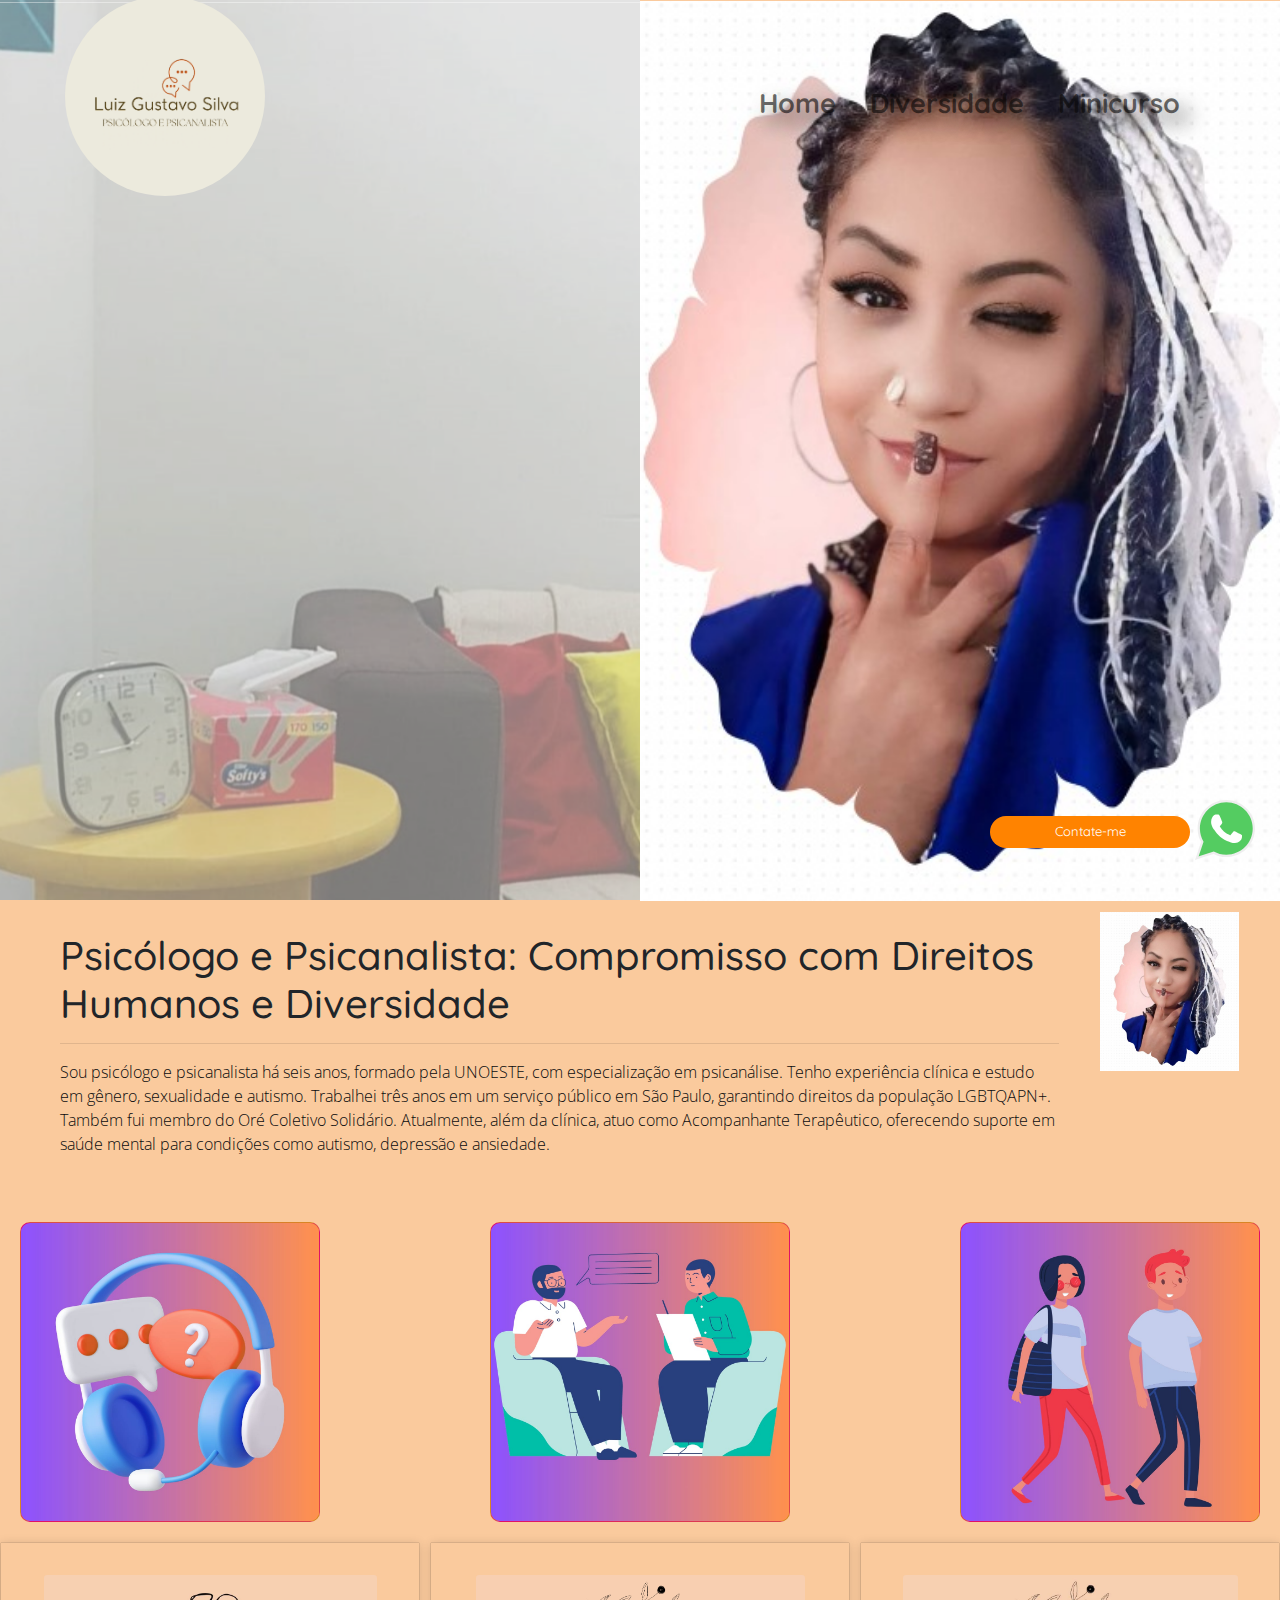
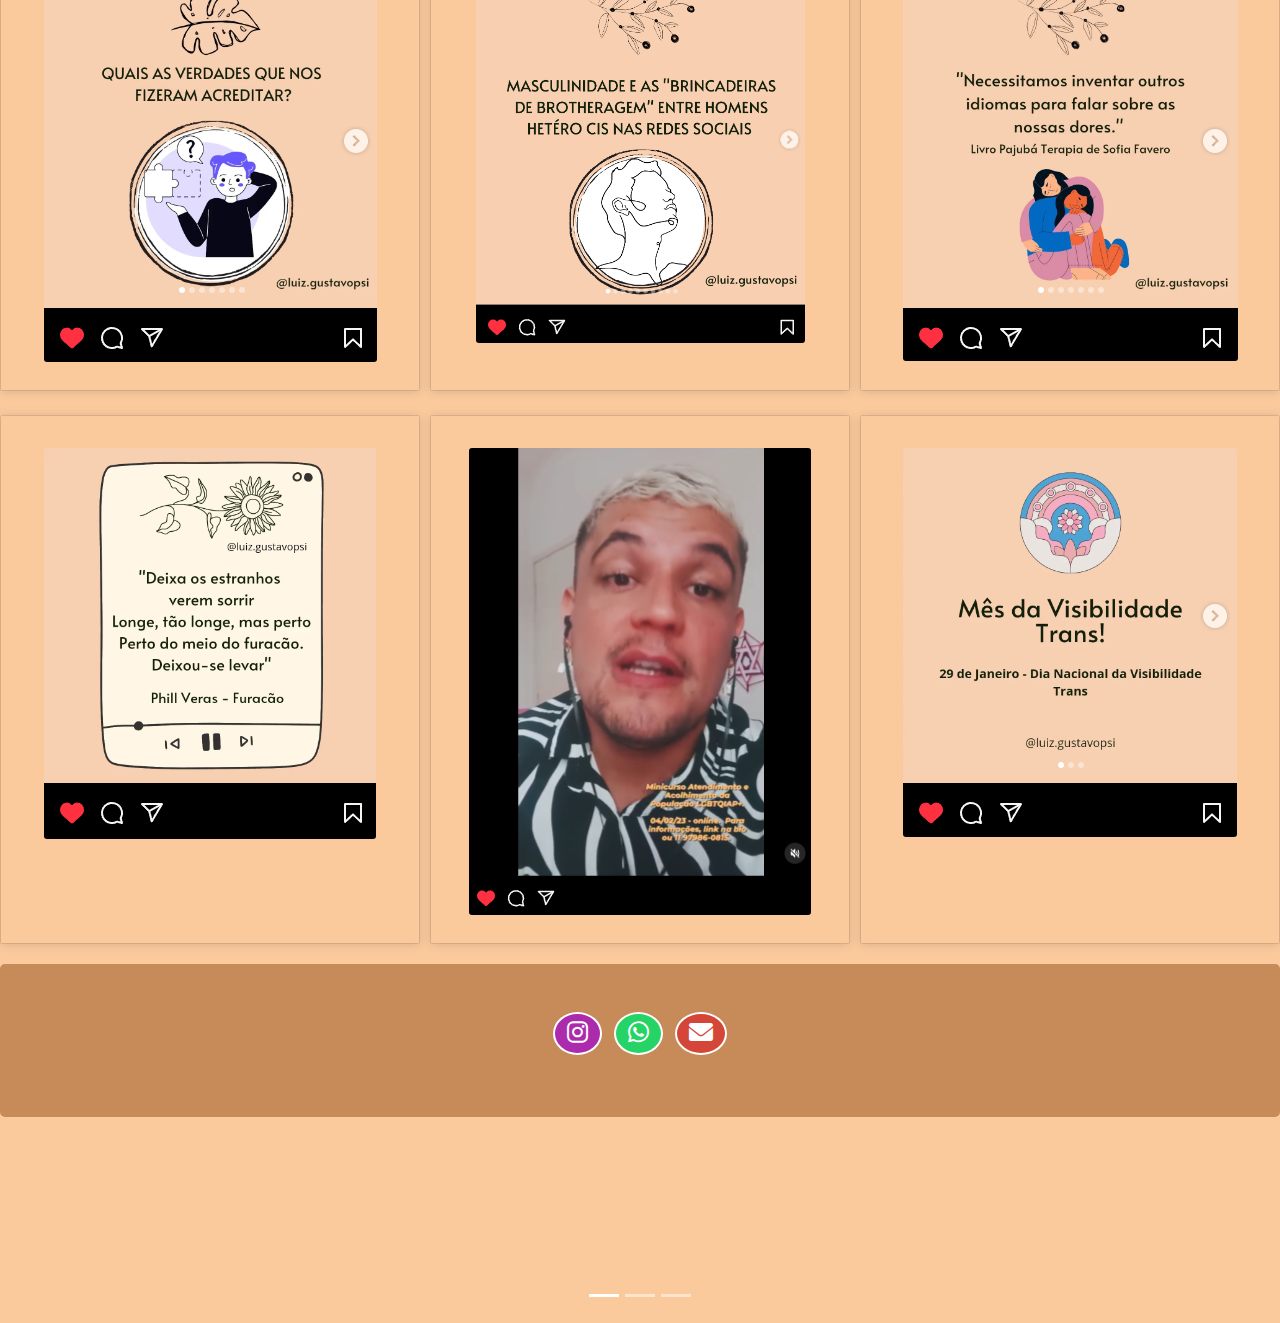
<file: Desktop/minharedejuritica/index.html>
<!DOCTYPE html>
<html lang="en">

<head>
	<meta charset="utf-8">
	<meta name="viewport" content="width=device-width, initial-scale=1, shrink-to-fit=no">
	<meta property="og:title" content="">
	<meta property="og:description"
		content="A psicoterapia te ajuda a se conhecer melhor, a elaborar seus desejos, emoções e a lidar com medos e frustrações!">
	<meta property="og:image" content="https://querenneves.github.io/Teste_2/images/logo.png">
	<meta property="og:url" content="https://querenneves.github.io/Teste_2/">
	<link href="https://fonts.googleapis.com/css?family=Quicksand:400,600,700&display=swap" rel="stylesheet">
	<link href="https://fonts.googleapis.com/css2?family=Open+Sans&display=swap" rel="stylesheet">
	<link href="https://stackpath.bootstrapcdn.com/bootstrap/4.5.2/css/bootstrap.min.css" rel="stylesheet">
	<link rel="stylesheet" href="css/bootstrap.min.css">
	<link rel="stylesheet" href="css/style.css">
	<link rel="stylesheet" href="css/owl.carousel.min.css">
	<link rel="stylesheet" href="css/style_1.css">
	<link rel="stylesheet" href="https://cdnjs.cloudflare.com/ajax/libs/font-awesome/6.0.0-beta3/css/all.min.css">


	<title>Home</title>
	<style>
		.video-container {
			position: relative;
			padding-bottom: 56.25%;
			height: 0;
			overflow: hidden;
			max-width: 100%;
			background: #000;
		}

		.video-container iframe,
		.video-container object,
		.video-container embed {
			position: absolute;
			top: 0;
			left: 0;
			width: 100%;
			height: 100%;
		}

		.footer-container {
			text-align: center;
			width: 100%;
			background-color: #c68b59;
			padding: 10px;
			border-radius: 5px;
			margin-top: 20px;
			color: white;
			position: relative;
		}

		.social-icons {
			margin-top: 10px;
		}

		.social-icons a {
			color: rgb(5, 5, 5);
			margin: 0 10px;
			text-decoration: none;
			display: inline-block;
		}

		.social-icons a i {
			font-size: 1.5rem;
		}

		.footer-text {
			opacity: 0.6;
			font-size: 0.8rem;
			margin-top: 5px;
		}

		.graffiti-text {
			font-family: 'Permanent Marker', cursive;
			color: #000000;
			text-shadow: 2px 2px 4px #0b7ef1;
		}

		.hero-container {
			display: flex;
			flex-wrap: wrap;
		}

		.hero {
			height: 100vh;
			background-size: cover;
			background-position: center;
		}

		.hero-left {
			flex: 1 1 100%;
		}

		.hero-right {
			display: none;
			margin-top: 1px;
		}

		@media (max-width: 767px) {
			.hero-left {
				display: none;
			}

			.hero-right {
				display: block;
				width: 100%;
			}
		}

		@media (min-width: 768px) {

			.hero-left,
			.hero-right {
				flex: 1;
				display: block;
			}
		}

		.site-logo {
			display: flex;
			justify-content: center;
			align-items: center;
		}

		.site-logo img.logo-img {
			max-width: 100%;
			height: auto;
			border-radius: 50%;
		}

		@media (min-width: 768px) {
			.site-logo img.logo-img {
				max-width: 200px;

			}
		}
	</style>
</head>

<body>
	<div class="site-mobile-menu site-navbar-target">
		<div class="site-mobile-menu-header">
			<div class="site-mobile-menu-close mt-3">
				<span class="icon-close2 js-menu-toggle"></span>
			</div>
		</div>
		<div class="site-mobile-menu-body"></div>
	</div>
	<div class="site-navbar-wrap">
		<div class="site-navbar-top">
			<div class="container py-3">
				<div class="row align-items-center">
					<div class="col-6">
						<div class="d-flex mr-auto">
							<a href="#" class="d-flex align-items-center mr-4"></a>
						</div>
					</div>
				</div>
			</div>
		</div>
		<div class="site-navbar site-navbar-target js-sticky-header">
			<div class="container">
				<div class="row align-items-center">
					<div class="col-2">
						<h1 class="my-0 site-logo"><a href="index.html"><img src="images/logo.png"
									alt="Luiz Gustavo Silva Logo" class="logo-img"></a></h1>
					</div>
					<div class="col-10">
						<nav class="site-navigation text-right" role="navigation">
							<div class="container">
								<div class="d-inline-block d-lg-none ml-md-0 mr-auto py-3"><a href="#"
										class="site-menu-toggle js-menu-toggle text-white"><span
											class="icon-menu h3"></span></a></div>
								<ul class="site-menu main-menu js-clone-nav d-none d-lg-block">
									<li class="active"><a href="#home-section" class="nav-link">Home</a></li>
									<li><a href="https://docs.google.com/forms/d/e/1FAIpQLSckVdbFJR7Dt3cJtITfiCDDKXGm5s3TDJxTUa4mI1jucx2YrQ/viewform"
											class="nav-link">Diversidade</a></li>
									<li><a href="https://docs.google.com/forms/d/e/1FAIpQLSfWz7wle-STNo7Z7HKKRgzuKVIledIqZUi6c0Lj21riGjJ3Ug/viewform"
											class="nav-link">Minicurso</a></li>
								</ul>
							</div>
						</nav>
					</div>
				</div>
			</div>
		</div>
	</div>
	<div class="hero-container">
		<div class="hero hero-left" style="background-image: url('images/consultorio.png');"></div>
		<div class="hero hero-right" style="background-image: url('images/simone.jpg');"></div>
		<!-- START Widget WhastApp hospedagemwordpresspro -->
		<a href="https://api.whatsapp.com/send?phone=5511981254174&text=" id="waurlsite" class="bt-whatsApp"
			target="_blank" style="right:25px; position:fixed;width:60px;height:60px;bottom:40px;z-index:100;">
			<img src="[data-uri]"
				alt="" width="60px">
		</a>
		<span id="alertWapp"
			style="right:30px; visibility: hidden; position:fixed;	width:17px;	height:17px;bottom:90px; background:red;z-index:101; font-size:11px;color:#fff;text-align:center;border-radius: 50px; font-weight:bold;line-height: normal; ">
			1 </span>
		<div id="msg1"
			style="right: 90px; visibility: visible; background: #FF8300; color: #fff; position: fixed; width: 200px; bottom: 52px; text-align: center; font-size: 13px; line-height: 31px; height: 32px; border-radius: 100px; z-index: 100; ">
			Contate-me</div>
		<script
			type="text/javascript">function showIt2() { document.getElementById("msg1").style.visibility = "visible"; } setTimeout("showIt2()", 5000); function hiddenIt() { document.getElementById("msg1").style.visibility = "hidden"; } setTimeout("hiddenIt()", 15000); function showIt3() { document.getElementById("msg1").style.visibility = "visible"; } setTimeout("showIt3()", 25000); msg1.onclick = function () { document.getElementById('msg1').style.visibility = "hidden"; }; function alertW() { document.getElementById("alertWapp").style.visibility = "visible"; } setTimeout("alertW()", 15000); </script>
		<!-- END Widget WhastApp -->

		<style id="whatswidget-style">
			.whatswidget-widget-wrapper {
				font-family: "Helvetica Neue", "Apple Color Emoji", Helvetica, Arial, sans-serif !important;
				font-size: 16px !important;
				position: fixed !important;
				bottom: 20px !important;
				right: 30px !important;
				z-index: 1001 !important
			}

			.whatswidget-conversation {
				background-color: #e4dcd4 !important;
				background-image: url('data:image/png !important;base64,iVBORw0KGgoAAAANSUhEUgAAAGUAAABlCAYAAABUfC3PAAAACXBIWXMAAA7EAAAOxAGVKw4bAAAAhHpUWHRSYXcgcHJvZmlsZSB0eXBlIGV4aWYAAAiZdY5dDoQwCITfOcUeYQqUluOYrCbewOM7tW6MD/slwPAbZD32TT6DAojX1iMjQDw9daHomBhQFGVE+skdrVApxXfmYjpFZG/wZ9DxpiJ6bM1pXDHV1YJmV5M3BOOFfA5E/X3zp34jJ5txK0wLhZMZAAABd2lUWHRYTUw6Y29tLmFkb2JlLnhtcAABAFVURi04AFhNTDpjb20uYWRvYmUueG1wAEiJ7ZaxTsMwFEX3foVl5thJKEOsuB1aUBkKCJBaxjR5Taw2TpQYYvprDHwSv4DdVi2qyojEYE+27/U99vPy4qGuk3QFCi0gF5Ljr49PjETG8exq6k/rERRismngaXP3nG5WaZTh4aAXa6bLugSVIF2uZcs0x0lWLYCZud2mGG0tasXxfPqARlUDqE/6xPeutXgL8aCH4iZbssfxzT7CrDgulKoZpV3Xke6SVE1OgyiKqB/SMPSMw2vfpUq0J9sLG7HLGEObNqJWopLIrpNF9ao4xkZH+3DQ4pguW7K9LEmrklqFBsSnP+1KLH+xW+Vot4fZg9Cwno9FCbI1V+A48IMT9eWMapPYbZnkMBOZKs4JExB5oU6U+0aAqYHahWFqK0n3pTQ/Qw9fM9g+6K+HgziIgziIgziIg/wrSC8+NHcgTUfXmdbtG8Nkm7OA2X6LAAATK0lEQVR4nO1d25bjOI4MgKSy5/+/bR/3cf+hLJLAPoCgaFu2JaeU6dptnFNTPVlpWSJIXAIBiP7nv/9L8a98lPBv38C/ci/xt2/g/5qICGoVqAoUAAEAEQIzmBlE9PIaEQBUFaUUiAhU7VIhMEIIYP73MG0VEUHOpa+lCxEhhICUIkIILxUTRQSlVtRSoAoQAQqFFoGoIsX4r2I2iIjgcrlARMGB8fU1gYigqqhVUGpBzhmqipTS02vFWivmeQYTI8YA5gBVQc4ZJWcQgJgSeMOx+/8qtvAVtQpCDJhSujJVzAIiIJeCXApCiGB+vJ6xioCIME0JIYT2Y7tg6RcJQP+33xMzrcvfIAIBm+z0mSIi8HWMMQ7raMLMSCmZ4sT8DfB4PSNUV51QjBEiipzLsgi/JKoKVYWIQETb/SiICMy8yU6fen/tf0IIDy2K36vq8jyP7rlFXw8e6Beec1l8U4CIQFTa7RCIlpNRRaClYEoJMcbfU8xycF8IbVrTqABqLUh6HR3XWiG12oOe/LBdCarQHgGi7yo3UUQMZuqLTyIopaDUCmJGbGajnyy7QA9N3RocrTxfIhnu/VbsngR4ckJcYuCAWgrmeUZskZaIopQMEUVK8VQnX6ugVgsjq0hfPOaAEPlpfC/NjpdSUUtFYIYCkGa7pdoiKRTUwnx/xiMVw+0ecylgEYSmGP8Oj8BEbHvQi++PIYTuP0qpIJa+y7g9xFlmQUQwzxdUEcQQkG6iltu/b2Wx0xk5C6pUO2kAePA3AEFUuuJTjC/D0j3ieUhgRikFKnK1brVaNEtESCm+tGAxBAbxF2opzWQJiAkpphYin5OjdN+hauF4SggPdpD/rjaPquq70xY+xtSTNWrOlm9OmCqDMEaUz8PSvWILnlriqMil9MVXBYgJMUSE8HqTR8B2Fd2EcmfY3luRZl8Dh+4PgMUnjH+ulaJgDogxIISAaUrdnrsy/DrtYcBAM812osz0HWfGPBwmIpS2ud2bERNS2JbNAwP29RNKuBVueYZicY6OHdXaTm5THFOzxe0TpRYA2h803ChVVFFLBYAOGdnvcVNyvQoajpIOTd1ax/asW+RHAclx15sjrhBRxGYhO3ZUS0MYYo+4/KEMp1OgnQyHhkYppZpth0VzVQImLAtGbN/vDvlo+a6iY875UKfncm9+WkjY/81sre/irqxqpiWmiBBGn2C7X8TOFXNb4JXnr9UUm2JEBZliqnTTxi1i0w/FyONZCjEsqF4ngApwsDDXAowl5HVFgVo+wWSfVYuoPCiw0HbxJ6vfD/TfQwMFPcPzfEc0fwupGD/73ZNxex+H7xUvAzg845A1tR0KXPuv8e8QGCIW75dc7BT00DZ2HzD+WZMYAkQEfy4XQLXjUQtA6KdPnsIdj8RyjtpN5xJ6718rQ5dnix7btU5RSs4ZCsPPQlxC1Fdi4W28UpT/2ZPwhWA+pFbp/3/8fg8cXmFQa8/mfk9UwEQtpLdTHeM+DM6ulaGwnJDazw5VyujEU0qYprR7F4Zwb5ZG3zTKo9PivuORZTYlB6jaImzNxXzD1ZbLETOoVguBRa984BaptSKXgilNSMlUcbnMxyulVjGfcQCUMTr/6rhS04v5ptB9095v4sCQDn1sv59S6lXNRGPCPF8scHjDR1G7Fy+IHW6+HGf6LrbkgUJukIUleeiL76cml4yczWfEHRVSajXzWmpHoHfcXQ8W7G/0YGKvTohtQ+WcIc3UllJOyFP6jb2nlK6QXCBiKLVHbI5Ya0OT/QRZToLNpeuOmWFBpbdsom72xMq7QbmfZmLaDaYHZqQYkRvEZQo+I3kkQGUJQffKGLmlVidZXegGpFYR5HlGyQUqimlKmxUDGNSzRykxRtvZ8wwJEbUaavAOl8ErkhaiG0KejjZfFtUwsr5nX23Xm0n5mr5eRjNuhmiamgMuqHVbzcTvte/0jZ9JyaJDD4ktMHm/+mmKDlBloBXxDlUKM4ODQmfd5UCBJb/x3OZWIZ6IjmVg910hhJ7t51L6jt5yv9LAya15hi+iCENVdofrj655VYp/[base64]/Jln8WR4lpsqZm6FpNrwq8Em9xrNaxlt+TtK6cU3YCB3fL9Gc55SquwyC21pVv/ltjykjvuvie4LxokAJu6BwtYSsWf3peSOXluIe0/G2yurShm5V3bjtDnku0rM6r7d5zmDi9fhnUbrztihF6xEPk8V9ux+RaD8nLk4SikFl3nupWyFJb3IltnH+L5iHiol59wKSkZs2BP2mRkiCLZFNeORv03mmBlhYGsaRmTQy+1GWcwdbaZFEZkfu90Qz8RNM4Be1xGxzSCiqFIRNyp3TVYdvcPTzhapYgWrrTdtu4/6rt7yOc873Cz4Z5gZU0pWW4c2rMqSuBGF9u4BwMzR3g2EHdiVVAvNY0O0uRXtrOwA6DejuYc+ZYHL33OCxAxuJnDrKUsxImdrGXAY3E2nK6xd3QDKm+SyNDI6h31BpZ0+YKs3IrLfVNGrT4hqD1i+I6tKuc2IA+/nfzERZMdJscWPPVGc53zlNB9FNYYWL70fcYo9JN8qZi6xmZ7bGZE1I88zKoeOSDDTOY6e2ZpeHGy7JbZtEV/EWuvmaIiZzH9ooxCZVRmoQHZCXMkejHSFhIi4E4NyHlgYytWv79MSXGkkD4eUFIoQToq+Op7DDCjuTMXWGydiiJRd0VBsDMe5Ib+llMYsdJIdNWhEG2ulgsn8zgjPbBH3Q1KlF622SggBX19fKNWIHSDCV5gO4Sk/9Ck9kXvz+u7szTnv80nMjGmawMESRFGBFK88GhRjXQXUggDrQNtTa3f6qqoipvdI38yMRNRP7jsV0DU5lfnkkY02mtGenegPLC0R9VYCL5laKLtQlNZkjf7q/DEvbgUO3+rrPCKDv5XT6WgeNYnqbqDNI68tNnoMJrRFQeqNRypX/+2csKkFEp/WaHv6SeHG3VWRU/omR/ShE/+GiI/YilnEjBQWpr7f39G7/Ag5XSnWs/FeJXKUkfp6a4K64zMkHiF4FY+aUq75Y58sqvpT5qtsBiddeW6C4H6gK8R5xctpMH7wcgrOaqM7W6SVw8939L0O7rXwdVL2NRncsCUdzJJTOv1PbAnt7c7/2xTh4vDSPB9MxlsTIiDEgFoq/lwuHS8CMDSfujNui0+t9aEt/lKnuK9Z/KYSPLQ+YnxKzhm5FMQYfkIphBStz8+agYwA4Zn5YqZwZfe50UK38pDfkR4MvKHYI8enjF0KMfyAUoCFYF0777a1RQz9Itwy+Z/a+R6ledi9R3wRjxyf4ozLWg8meD//Ulo91r9hhqwreUYp1YbbTNMuxYxjP44Yn7Jcx9pAfrSX6RMiIkehnbL0DrzicM+R41PGiPFDG8xeyzudVEtDU4aKVVQXoHPHdy/fvP4L38ALY4x/r1IsxG7U0fjaH6kqSq1Gi+0Th7ZBOLfCRCg4b3zKX6wUZ+YLKBucY+H2/[base64]/012Vylf3sOc6W4iOq+ZrzHb34Exj24JjQgabhEbwK6szFr8rfj0FUEsFEyFMAYGuH895v2/HrAfIFqLjnVL8Q5d57vWQEKwf/lnHr8Jmosx5Rh3IDD5fJefcbua9hO2VhBDwRYQLZsu2c8Y0TVe/00eAQFo/5c/PnnSiY0oRCuqY17j575TipkdbxiqqkDyjlIUFeHvcnObjxayUkrFSBjzL297OFCJCDAE5l17Xv/1Op5jO84xpmjZ1fB0tr4iOd45+UYhNqvPopndTqSKp9pCvwxatgSfFtMo8N9R3/5SHvcJsTJeRu9g5xrBBOzGaKc3FwuSfnNa6heh4t00sfCTEFDqPammjzp0nBaAjv/NlBgiYUnriyKmPy3iHRLFVrPkIg2PX3tpNWJDpmGKHW76+vt+3uFW2EB3vzZdazB/4OsxzhJfbMBv3Od4xM02T1U0ePJihDk0VJzZNuX32KXhzzpDWNkFE0Fyag/X5LNa+103uyTX8LUTHVUc/subHi40Fq8s8tz5Ea3fbVNTZ2mL1pkiDU6wVG9aUqrL0Q4IgLH34Zy9TazUWZ0o/MkL+FdHx3ssN5JA18UlDc26Zc+BDc493xfojWw8km0+ppSJN6Y6SuuRRBUpGGPTZxp8wQv6t0MPqCYbOprh3UtH70yieiS+0BR8VBMY0pVUUwW14jHGYi2wn7BNkt1KW5ktFCnFfG5kuielaE1K3t+/WzIfClc8efmRSe04QQ29f+BRe2L1Smt1/FLr6NFSLGvaFkgrt8+mNQnSjlMZm3DtWY6El1X4C9uBsa1Sl35Q7pRAaU/7BaAznb1kSuf1BeudTq/6N0A3B/KxW7TnSP/987VMM0IZOR6tlfNAi75V7pTAB8qQjuo3NmDgtIe4G6bUOYpthf1WMsuOpqhYxiTz8/jUhspaIOMyZ/GR5RW26U0pgRtXaEdbbi0nPjNeZjg9vpBHWUkp9J6/dVBWB5v3BgJmgXR/5FdlCbbp6DGr8KzwYjeEDa/bOiF9uBC9fFtaBuQ/f7e+IU5v+/Ln0PG9N7vZWaCdgrYG0sxl3LlhpmFncEj57gLHrGz5fRmpTldoZoWtypxRrHzAIoLMZm+yd5qCKzoqk1vv+ygGb4hVHvhzgSBmJ6Hs+s4fatKqUwDZBuw7vK/Rb2GPpVWVAYl8PVO5vdmgwzyeKESVspOKW6UfvUJsetmwvdYnacSP0dzJsuPlG7a+lIA1zd5/efBvQeXRl8kj5CWrTQ6WEEHvNgdoojj6O/EUDkKrasM1+A69N0agU/oXC01b5CWrTwz56Nze1VpSceynYmoDW2+X85mzkko10jfF1Zt1HlUubH/nLrwh8Jj9BbXr4r0RtsihTf6eUAn1y3W10NhbC5mxFr9QG3bykkzYn6Pb2t7LxrU7cqU0xxY6ATG2M/IhyxNh+r5WgdeM8/KfDDRYGeUbOdgx9IEwptdcpxqqkansTRCOlvVLIPM+dof5bNXPAp7kakjAClGtyNrXp6Qr4aQEBZVh08/QVpdjggVKWofw2ASI+PSF+qkqtKE3ZaXqtxLXrOGj6rrmz10QZdO+lwFIVUaQ/xyM5i9r0clv6vC0CIZfcXwDGiA1+lx4aRjT4hKl39o7ii+hvnfYy7SuY/VZUtTeqemvbO0N9AHsnpJvm0HZxlTZFHEAI09PPn0Ft2mQrun8hYFbY1J/A/dj6q/RqrfhzMXT5tqFmrKP41B9/u8JemN59kDTmpYi9J3La2ZEFtCl3VfCf//wzNMgG/PlzsRetPddJX58jqU2bDbjTiYxUwcu4vhA7QlvqQnZ2XGfJbKgPuYkprCpui3jsT0RI0zQMT5A2b2v79TpCQUvPIYA+37iz6Ddc70hq02aluMmw92qFvgALedocZG0EPq+duBChdfsuRax3RUXAYRl0owBKXt4FuVXHnZYLtAKZ3agDr0TbpxIdSW3aFeqISI/FFzhk8QPvNuHsFaM26QIBtfI00/5OAaf7lBYBElF7PyTtenPQkdSmzUrxNmvwEkMQ/XwZ1UP1ec4o5dLeGFTBIfSR63skhICvaTL0tr2s03hsafMGO5ratEkpyxACvRrcfEQvxl7xHCElbaaBwJE3wzmPrgcspQkDZcMmUPQMatPuTI2w2OHfEm9Aiuovd/7e5rjl9+6RM6hN+5XSaZa/i039xildkzOoTXHvGEEMi3E2g/7T5SxqE/[base64]/i0+xTqdDSK6/LlAxd5zzB90/6qK6DyvLTvEWuwKSmkz4tvrvz9hd20VbyF3vxFC+Cjin5UBWn/8M3GsRtHajBuUICrg8LvMk2WCg/Zi17PE8tPaHkZx6xOf9Sr25KhaxayPsQVdzQX+LXF4fJ5zhzpSirvfDvEJcplnKyeHgP8FbJ3FbCth4+oAAAAASUVORK5CYII=') !important;
				background-repeat: repeat !important;
				box-shadow: rgba(0, 0, 0, 0.16) 0px 5px 40px !important;
				width: 250px !important;
				height: 300px !important;
				border-radius: 10px !important;
				transition-duration: 0.5s !important;
				margin-bottom: 80px !important
			}

			.whatswidget-conversation-header {
				background-color: white !important;
				padding: 10px !important;
				padding-left: 25px !important;
				box-shadow: 0px 1px #00000029 !important;
				font-weight: 600 !important;
				border-top-left-radius: 10px !important;
				border-top-right-radius: 10px !important
			}

			.whatswidget-conversation-message {
				line-height: 1.2em !important;
				background-color: white !important;
				padding: 10px !important;
				margin: 10px !important;
				margin-left: 15px !important;
				border-radius: 5px !important
			}

			.whatswidget-conversation-message-outer {
				background-color: #FFF !important;
				padding: 10px !important;
				margin: 10px !important;
				margin-left: 0px !important;
				border-radius: 5px !important;
				box-shadow: rgba(0, 0, 0, 0.342) 0px 2.5px 10px !important;
				cursor: pointer !important;
				animation: nudge 2s linear infinite !important;
				margin-bottom: 70px !important
			}

			.whatswidget-text-header-outer {
				font-weight: bold !important;
				font-size: 90% !important
			}

			.whatswidget-text-message-outer {
				font-size: 90% !important
			}

			.whatswidget-conversation-cta {
				border-radius: 25px !important;
				width: 175px !important;
				font-size: 110% !important;
				padding: 10px !important;
				margin: 0 auto !important;
				text-align: center !important;
				background-color: #23b123 !important;
				color: white !important;
				font-weight: bold !important;
				box-shadow: rgba(0, 0, 0, 0.16) 0px 2.5px 10px !important;
				transition: 1s !important;
				position: absolute !important;
				top: 62% !important;
				left: 10% !important
			}

			.whatswidget-conversation-cta:hover {
				transform: scale(1.1) !important;
				filter: brightness(1.3) !important
			}

			.whatswidget-cta {
				text-decoration: none !important;
				color: white !important
			}

			.whatswidget-cta-desktop {
				display: none !important
			}

			.whatswidget-cta-mobile {
				display: inherit !important
			}

			@media (min-width: 48em) {
				.whatswidget-cta-desktop {
					display: inherit !important
				}

				.whatswidget-cta-mobile {
					display: none !important
				}
			}

			.whatswidget-button-wrapper {
				position: fixed !important;
				bottom: 15px !important;
				right: 15px !important
			}

			.whatswidget-button {
				position: relative !important;
				right: 0px !important;
				background-color: #31d831 !important;
				border-radius: 100% !important;
				width: 60px !important;
				height: 60px !important;
				box-shadow: 2px 1px #0d630d63 !important;
				transition: 1s !important
			}

			.whatswidget-icon {
				width: 42px !important;
				height: 42px !important;
				position: absolute !important;
				bottom: 10px !important;
				left: 10px !important;
			}

			.whatswidget-button:hover {
				filter: brightness(115%) !important;
				transform: rotate(15deg) scale(1.15) !important;
				cursor: pointer !important
			}

			@keyframes nudge {

				20%,
				100% {
					transform: translate(0, 0)
				}

				0% {
					transform: translate(0, 5px);
					transform: rotate(2deg)
				}

				10% {
					transform: translate(0, -5px);
					transform: rotate(-2deg)
				}
			}

			.whatswidget-link {
				position: absolute !important;
				bottom: 90px !important;
				right: 5px !important;
				opacity: 0.5 !important
			}

			.card-container {
				display: flex;
				justify-content: space-around;
				/* Ajusta o espaçamento entre os cards */
				flex-wrap: wrap;
				/* Faz com que os cards se ajustem em telas menores */
				gap: 10px;
				/* Espaço entre os cards */
			}

			.instagram-media {
				flex: 1;
				min-width: 300px;
				/* Largura mínima dos cards */
				max-width: 400px;
				/* Largura máxima dos cards */
			}

			.zoom-card:hover {
				transform: scale(1.05);
				transition: transform 0.3s ease;
			}
		</style>
	</div>
	</div>
	<script data-cfasync="false" src="js/email-decode.min.js"></script>
	<script src="js/jquery-3.3.1.min.js"></script>
	<script src="js/popper.min.js"></script>
	<script src="js/bootstrap.min.js"></script>
	<script src="js/jquery.sticky.js"></script>
	<script src="js/main.js"></script>
	<script defer=""
		src="https://static.cloudflareinsights.com/beacon.min.js/vef91dfe02fce4ee0ad053f6de4f175db1715022073587"
		data-cf-beacon='{"rayId":"88bbde39c87966f9","version":"2024.4.1","token":"cd0b4b3a733644fc843ef0b185f98241"}'
		crossorigin="anonymous"></script>
	<div class="master_sobre">
		<div class="sub_sobre" style="display: flex; align-items: flex-start;">
			<div class="text_sobre" style="margin-right: 20px;">
				<h1>Psicólogo e Psicanalista: Compromisso com Direitos Humanos e Diversidade</h1>
				<hr>
				<p>
					Sou psicólogo e psicanalista há seis anos, formado pela UNOESTE, com especialização em psicanálise.
					Tenho experiência clínica e estudo em gênero, sexualidade e autismo. Trabalhei três anos em um
					serviço público em São Paulo, garantindo direitos da população LGBTQAPN+. Também fui membro do Oré
					Coletivo Solidário. Atualmente, além da clínica, atuo como Acompanhante Terapêutico, oferecendo
					suporte em saúde mental para condições como autismo, depressão e ansiedade.
				</p>
			</div>
			<div class="image_sobre">
				<img src="images/simone.jpg" alt="Descrição da Imagem">
			</div>
		</div>
	</div>

	<div id="carouselExampleIndicators" class="carousel slide" data-ride="carousel">
		<ol class="carousel-indicators">
			<li data-target="#carouselExampleIndicators" data-slide-to="0" class="active"></li>
			<li data-target="#carouselExampleIndicators" data-slide-to="1"></li>
			<li data-target="#carouselExampleIndicators" data-slide-to="2"></li>
		</ol>
		<div class="servicos">
			<div class="card">
				<img src="images/atendimento_online.jpg" alt="Atendimento online" />
				<div class="card__content">
					<p class="card__title">ATENDIMENTO ONLINE</p>
					<p class="card__description">A psicoterapia online é ideal para quem busca realizar o atendimento do
						conforto de casa.</p>
				</div>
			</div>
			<div class="card">
				<img src="images/atendimento_presencial.jpg" alt="Atendimento presencial" />
				<div class="card__content">
					<p class="card__title">ATENDIMENTO PRESENCIAL</p>
					<p class="card__description">Atendimento presencial próximo ao metrô Vila Prudente em São Paulo - SP
					</p>
				</div>
			</div>
			<div class="card">
				<img src="images/acompanhamento.jpg" alt="Acompanhamento terapeutico" />
				<div class="card__content">
					<p class="card__title">ACOMPANHAMENTO TERAPÊUTICO</p>
					<p class="card__description">O AT é um trabalho que visa promover a autonomia e a reinserção social
						da
						pessoa, por meio da ampliação da circulação e da apropriação de espaços públicos e privados.</p>
				</div>
			</div>
		</div>
		<div class="card-container">
			<blockquote class="instagram-media zoom-card" data-instgrm-captioned
				data-instgrm-permalink="https://www.instagram.com/p/Cr_urkpPQ4R" data-instgrm-version="14"
				style="border: 0; box-shadow: 0 0 1px 0 rgba(0,0,0,0.5), 0 1px 10px 0 rgba(0,0,0,0.15); margin: 1px; max-width:540px; min-width:326px; padding:0; width:100%;">
				<div style="padding:16px;">
					<a href="https://www.instagram.com/p/Cr_urkpPQ4R"
						style="background:#FFFFFF; line-height:0; padding:0 0; text-align:center; text-decoration:none; width:100%;"
						target="_blank">
						<div style="padding-top: 16px;">
							<img src="images/post_1.png" alt="Descrição da Imagem"
								style="max-width:100%; height:auto; border-radius:3px; margin-bottom:12px;">
						</div>
					</a>
				</div>
			</blockquote>

			<blockquote class="instagram-media zoom-card" data-instgrm-captioned
				data-instgrm-permalink="https://www.instagram.com/p/Cr3_sESP7oL" data-instgrm-version="14"
				style="border: 0; box-shadow: 0 0 1px 0 rgba(0,0,0,0.5), 0 1px 10px 0 rgba(0,0,0,0.15); margin: 1px; max-width:540px; min-width:326px; padding:0; width:100%;">
				<div style="padding:16px;">
					<a href="https://www.instagram.com/p/Cr3_sESP7oL"
						style="background:#FFFFFF; line-height:0; padding:0 0; text-align:center; text-decoration:none; width:100%;"
						target="_blank">
						<div style="padding-top: 16px;">
							<img src="images/post_2.png" alt="Descrição da Imagem"
								style="max-width:100%; height:auto; border-radius:3px; margin-bottom:12px;">
						</div>
					</a>
				</div>
			</blockquote>

			<blockquote class="instagram-media zoom-card" data-instgrm-captioned
				data-instgrm-permalink="https://www.instagram.com/p/CqBuml9ussu" data-instgrm-version="14"
				style="border: 0; box-shadow: 0 0 1px 0 rgba(0,0,0,0.5), 0 1px 10px 0 rgba(0,0,0,0.15); margin: 1px; max-width:540px; min-width:326px; padding:0; width:100%;">
				<div style="padding:16px;">
					<a href="https://www.instagram.com/p/CqBuml9ussu"
						style="background:#FFFFFF; line-height:0; padding:0 0; text-align:center; text-decoration:none; width:100%;"
						target="_blank">
						<div style="padding-top: 16px;">
							<img src="images/post_3.png" alt="Descrição da Imagem"
								style="max-width:100%; height:auto; border-radius:3px; margin-bottom:12px;">
						</div>
					</a>
				</div>
			</blockquote>
		</div>
		<br>
		<div class="card-container">
			<blockquote class="instagram-media zoom-card" data-instgrm-captioned
				data-instgrm-permalink="https://www.instagram.com/p/ConZqdMuoOJ/" data-instgrm-version="14"
				style="border: 0; box-shadow: 0 0 1px 0 rgba(0,0,0,0.5), 0 1px 10px 0 rgba(0,0,0,0.15); margin: 1px; max-width:540px; min-width:326px; padding:0; width:100%;">
				<div style="padding:16px;">
					<a href="https://www.instagram.com/p/ConZqdMuoOJ/"
						style="background:#FFFFFF; line-height:0; padding:0 0; text-align:center; text-decoration:none; width:100%;"
						target="_blank">
						<div style="padding-top: 16px;">
							<img src="images/post_4.png" alt="Descrição da Imagem"
								style="max-width:100%; height:auto; border-radius:3px; margin-bottom:12px;">
						</div>
					</a>
				</div>
			</blockquote>

			<blockquote class="instagram-media zoom-card" data-instgrm-captioned
				data-instgrm-permalink="https://www.instagram.com/p/CnxNHJwMoYb/" data-instgrm-version="14"
				style="border: 0; box-shadow: 0 0 1px 0 rgba(0,0,0,0.5), 0 1px 10px 0 rgba(0,0,0,0.15); margin: 1px; max-width:540px; min-width:326px; padding:0; width:100%;">
				<div style="padding:16px;">
					<a href="https://www.instagram.com/p/CnxNHJwMoYb/"
						style="background:#FFFFFF; line-height:0; padding:0 0; text-align:center; text-decoration:none; width:100%;"
						target="_blank">
						<div style="padding-top: 16px;">
							<img src="images/post_5.png" alt="Descrição da Imagem"
								style="max-width:100%; height:auto; border-radius:3px; margin-bottom:12px;">
						</div>
					</a>
				</div>
			</blockquote>

			<blockquote class="instagram-media zoom-card" data-instgrm-captioned
				data-instgrm-permalink="https://www.instagram.com/p/CnxDka5u6qo" data-instgrm-version="14"
				style="border: 0; box-shadow: 0 0 1px 0 rgba(0,0,0,0.5), 0 1px 10px 0 rgba(0,0,0,0.15); margin: 1px; max-width:540px; min-width:326px; padding:0; width:100%;">
				<div style="padding:16px;">
					<a href="https://www.instagram.com/p/CnxDka5u6qo"
						style="background:#FFFFFF; line-height:0; padding:0 0; text-align:center; text-decoration:none; width:100%;"
						target="_blank">
						<div style="padding-top: 16px;">
							<img src="images/post_6.png" alt="Descrição da Imagem"
								style="max-width:100%; height:auto; border-radius:3px; margin-bottom:12px;">
						</div>
					</a>
				</div>
			</blockquote>
		</div>



		<script async src="//www.instagram.com/embed.js"></script>
		<div class="footer-container">
			<footer class="bg-body-tertiary text-center py-4">
				<div class="container">
					<div class="social-icons mb-4">
						<a class="btn text-white btn-floating m-1 rounded-circle"
							style="background-color: #ac2bac; border: 2px solid white;"
							href="https://www.instagram.com/luiz.gustavopsi?igsh=dGkwcXNiNGJ6amxj" role="button">
							<i class="fab fa-instagram"></i>
						</a>
						<a class="btn text-white btn-floating m-1 rounded-circle"
							style="background-color: #25D366; border: 2px solid white;"
							href="https://api.whatsapp.com/send?phone=5511979860815" role="button">
							<i class="fab fa-whatsapp"></i>
						</a>
						<a class="btn text-white btn-floating m-1 rounded-circle"
							style="background-color: #D44638; border: 2px solid white;"
							href="mailto:psi.luizgustavosilva@gmail.com?subject=Assunto%20do%20Email&body=Corpo%20do%20Email"
							role="button">
							<i class="fas fa-envelope"></i>
						</a>
					</div>
			</footer>
		</div>

		<script async src="//www.instagram.com/embed.js"></script>

		<div class="map-container">
			<iframe
				src="https://www.google.com/maps/embed?pb=!1m18!1m12!1m3!1d3656.542222519967!2d-46.58717738911222!3d-23.584879262368172!2m3!1f0!2f0!3f0!3m2!1i1024!2i768!4f13.1!3m3!1m2!1s0x94ce5d26f5382145%3A0x81d6e6679d3d1c51!2sSubloca%C3%A7%C3%A3o%20de%20Sala%20-%20Metr%C3%B4%20Vila%20prudente!5e0!3m2!1spt-BR!2sbr!4v1718821020171!5m2!1spt-BR!2sbr"
				width="100%" height="200" style="border:0;" allowfullscreen="" loading="lazy"
				referrerpolicy="no-referrer-when-downgrade"></iframe>
		</div>
	</div>
	</footer>
	</div>
	<script src="https://code.jquery.com/jquery-3.5.1.slim.min.js"></script>
	<script src="https://cdn.jsdelivr.net/npm/@popperjs/core@2.9.2/dist/umd/popper.min.js"></script>
	<script src="https://stackpath.bootstrapcdn.com/bootstrap/4.5.2/js/bootstrap.min.js"></script>
</body>

</html>
</file>
<file: Desktop/minharedejuritica/css/style.css>
@font-face {
  font-family: 'icomoon';
  src:  url('../fonts/icomoon.eot');
  src:  url('../fonts/icomoon.eot#iefix') format('embedded-opentype'),
    url('../fonts/icomoon.ttf') format('truetype'),
    url('../fonts/icomoon.woff') format('woff'),
    url('../images/icomoon.svg#icomoon') format('svg');
  font-weight: normal;
  font-style: normal;
}

[class^="icon-"], [class*=" icon-"] {
  /* use !important to prevent issues with browser extensions that change fonts */
  font-family: 'icomoon' !important;
  speak: none;
  font-style: normal;
  font-weight: normal;
  font-variant: normal;
  text-transform: none;
  line-height: 1;

  /* Better Font Rendering =========== */
  -webkit-font-smoothing: antialiased;
  -moz-osx-font-smoothing: grayscale;
}

.icon-asterisk:before {
  content: "\f069";
}
.icon-plus:before {
  content: "\f067";
}
.icon-question:before {
  content: "\f128";
}
.icon-minus:before {
  content: "\f068";
}
.icon-glass:before {
  content: "\f000";
}
.icon-music:before {
  content: "\f001";
}
.icon-search:before {
  content: "\f002";
}
.icon-envelope-o:before {
  content: "\f003";
}
.icon-heart:before {
  content: "\f004";
}
.icon-star:before {
  content: "\f005";
}
.icon-star-o:before {
  content: "\f006";
}
.icon-user:before {
  content: "\f007";
}
.icon-film:before {
  content: "\f008";
}
.icon-th-large:before {
  content: "\f009";
}
.icon-th:before {
  content: "\f00a";
}
.icon-th-list:before {
  content: "\f00b";
}
.icon-check:before {
  content: "\f00c";
}
.icon-close:before {
  content: "\f00d";
}
.icon-remove:before {
  content: "\f00d";
}
.icon-times:before {
  content: "\f00d";
}
.icon-search-plus:before {
  content: "\f00e";
}
.icon-search-minus:before {
  content: "\f010";
}
.icon-power-off:before {
  content: "\f011";
}
.icon-signal:before {
  content: "\f012";
}
.icon-cog:before {
  content: "\f013";
}
.icon-gear:before {
  content: "\f013";
}
.icon-trash-o:before {
  content: "\f014";
}
.icon-home:before {
  content: "\f015";
}
.icon-file-o:before {
  content: "\f016";
}
.icon-clock-o:before {
  content: "\f017";
}
.icon-road:before {
  content: "\f018";
}
.icon-download:before {
  content: "\f019";
}
.icon-arrow-circle-o-down:before {
  content: "\f01a";
}
.icon-arrow-circle-o-up:before {
  content: "\f01b";
}
.icon-inbox:before {
  content: "\f01c";
}
.icon-play-circle-o:before {
  content: "\f01d";
}
.icon-repeat:before {
  content: "\f01e";
}
.icon-rotate-right:before {
  content: "\f01e";
}
.icon-refresh:before {
  content: "\f021";
}
.icon-list-alt:before {
  content: "\f022";
}
.icon-lock:before {
  content: "\f023";
}
.icon-flag:before {
  content: "\f024";
}
.icon-headphones:before {
  content: "\f025";
}
.icon-volume-off:before {
  content: "\f026";
}
.icon-volume-down:before {
  content: "\f027";
}
.icon-volume-up:before {
  content: "\f028";
}
.icon-qrcode:before {
  content: "\f029";
}
.icon-barcode:before {
  content: "\f02a";
}
.icon-tag:before {
  content: "\f02b";
}
.icon-tags:before {
  content: "\f02c";
}
.icon-book:before {
  content: "\f02d";
}
.icon-bookmark:before {
  content: "\f02e";
}
.icon-print:before {
  content: "\f02f";
}
.icon-camera:before {
  content: "\f030";
}
.icon-font:before {
  content: "\f031";
}
.icon-bold:before {
  content: "\f032";
}
.icon-italic:before {
  content: "\f033";
}
.icon-text-height:before {
  content: "\f034";
}
.icon-text-width:before {
  content: "\f035";
}
.icon-align-left:before {
  content: "\f036";
}
.icon-align-center:before {
  content: "\f037";
}
.icon-align-right:before {
  content: "\f038";
}
.icon-align-justify:before {
  content: "\f039";
}
.icon-list:before {
  content: "\f03a";
}
.icon-dedent:before {
  content: "\f03b";
}
.icon-outdent:before {
  content: "\f03b";
}
.icon-indent:before {
  content: "\f03c";
}
.icon-video-camera:before {
  content: "\f03d";
}
.icon-image:before {
  content: "\f03e";
}
.icon-photo:before {
  content: "\f03e";
}
.icon-picture-o:before {
  content: "\f03e";
}
.icon-pencil:before {
  content: "\f040";
}
.icon-map-marker:before {
  content: "\f041";
}
.icon-adjust:before {
  content: "\f042";
}
.icon-tint:before {
  content: "\f043";
}
.icon-edit:before {
  content: "\f044";
}
.icon-pencil-square-o:before {
  content: "\f044";
}
.icon-share-square-o:before {
  content: "\f045";
}
.icon-check-square-o:before {
  content: "\f046";
}
.icon-arrows:before {
  content: "\f047";
}
.icon-step-backward:before {
  content: "\f048";
}
.icon-fast-backward:before {
  content: "\f049";
}
.icon-backward:before {
  content: "\f04a";
}
.icon-play:before {
  content: "\f04b";
}
.icon-pause:before {
  content: "\f04c";
}
.icon-stop:before {
  content: "\f04d";
}
.icon-forward:before {
  content: "\f04e";
}
.icon-fast-forward:before {
  content: "\f050";
}
.icon-step-forward:before {
  content: "\f051";
}
.icon-eject:before {
  content: "\f052";
}
.icon-chevron-left:before {
  content: "\f053";
}
.icon-chevron-right:before {
  content: "\f054";
}
.icon-plus-circle:before {
  content: "\f055";
}
.icon-minus-circle:before {
  content: "\f056";
}
.icon-times-circle:before {
  content: "\f057";
}
.icon-check-circle:before {
  content: "\f058";
}
.icon-question-circle:before {
  content: "\f059";
}
.icon-info-circle:before {
  content: "\f05a";
}
.icon-crosshairs:before {
  content: "\f05b";
}
.icon-times-circle-o:before {
  content: "\f05c";
}
.icon-check-circle-o:before {
  content: "\f05d";
}
.icon-ban:before {
  content: "\f05e";
}
.icon-arrow-left:before {
  content: "\f060";
}
.icon-arrow-right:before {
  content: "\f061";
}
.icon-arrow-up:before {
  content: "\f062";
}
.icon-arrow-down:before {
  content: "\f063";
}
.icon-mail-forward:before {
  content: "\f064";
}
.icon-share:before {
  content: "\f064";
}
.icon-expand:before {
  content: "\f065";
}
.icon-compress:before {
  content: "\f066";
}
.icon-exclamation-circle:before {
  content: "\f06a";
}
.icon-gift:before {
  content: "\f06b";
}
.icon-leaf:before {
  content: "\f06c";
}
.icon-fire:before {
  content: "\f06d";
}
.icon-eye:before {
  content: "\f06e";
}
.icon-eye-slash:before {
  content: "\f070";
}
.icon-exclamation-triangle:before {
  content: "\f071";
}
.icon-warning:before {
  content: "\f071";
}
.icon-plane:before {
  content: "\f072";
}
.icon-calendar:before {
  content: "\f073";
}
.icon-random:before {
  content: "\f074";
}
.icon-comment:before {
  content: "\f075";
}
.icon-magnet:before {
  content: "\f076";
}
.icon-chevron-up:before {
  content: "\f077";
}
.icon-chevron-down:before {
  content: "\f078";
}
.icon-retweet:before {
  content: "\f079";
}
.icon-shopping-cart:before {
  content: "\f07a";
}
.icon-folder:before {
  content: "\f07b";
}
.icon-folder-open:before {
  content: "\f07c";
}
.icon-arrows-v:before {
  content: "\f07d";
}
.icon-arrows-h:before {
  content: "\f07e";
}
.icon-bar-chart:before {
  content: "\f080";
}
.icon-bar-chart-o:before {
  content: "\f080";
}
.icon-github-square:before {
  content: "\f092"; 
  font-family: 'Font Awesome 5 Free'; 
  font-weight: 900; 
  color: black;
  font-size: 24px; 
}

.icon-facebook-square:before {
  content: "\f082";
}
.icon-camera-retro:before {
  content: "\f083";
}
.icon-key:before {
  content: "\f084";
}
.icon-cogs:before {
  content: "\f085";
}
.icon-gears:before {
  content: "\f085";
}
.icon-comments:before {
  content: "\f086";
}
.icon-thumbs-o-up:before {
  content: "\f087";
}
.icon-thumbs-o-down:before {
  content: "\f088";
}
.icon-star-half:before {
  content: "\f089";
}
.icon-heart-o:before {
  content: "\f08a";
}
.icon-sign-out:before {
  content: "\f08b";
}
.icon-linkedin-square:before {
  content: "\f08c";
}
.icon-thumb-tack:before {
  content: "\f08d";
}
.icon-external-link:before {
  content: "\f08e";
}
.icon-sign-in:before {
  content: "\f090";
}
.icon-trophy:before {
  content: "\f091";
}
.icon-github-square:before {
  content: "\f092";
}
.icon-upload:before {
  content: "\f093";
}
.icon-lemon-o:before {
  content: "\f094";
}
.icon-phone:before {
  content: "\f095";
}
.icon-square-o:before {
  content: "\f096";
}
.icon-bookmark-o:before {
  content: "\f097";
}
.icon-phone-square:before {
  content: "\f098";
}
.icon-facebook:before {
  content: "\f09a";
}
.icon-facebook-f:before {
  content: "\f09a";
}

.icon-unlock:before {
  content: "\f09c";
}
.icon-credit-card:before {
  content: "\f09d";
}
.icon-feed:before {
  content: "\f09e";
}
.icon-rss:before {
  content: "\f09e";
}
.icon-hdd-o:before {
  content: "\f0a0";
}
.icon-bullhorn:before {
  content: "\f0a1";
}
.icon-bell-o:before {
  content: "\f0a2";
}
.icon-certificate:before {
  content: "\f0a3";
}
.icon-hand-o-right:before {
  content: "\f0a4";
}
.icon-hand-o-left:before {
  content: "\f0a5";
}
.icon-hand-o-up:before {
  content: "\f0a6";
}
.icon-hand-o-down:before {
  content: "\f0a7";
}
.icon-arrow-circle-left:before {
  content: "\f0a8";
}
.icon-arrow-circle-right:before {
  content: "\f0a9";
}
.icon-arrow-circle-up:before {
  content: "\f0aa";
}
.icon-arrow-circle-down:before {
  content: "\f0ab";
}
.icon-globe:before {
  content: "\f0ac";
}
.icon-wrench:before {
  content: "\f0ad";
}
.icon-tasks:before {
  content: "\f0ae";
}
.icon-filter:before {
  content: "\f0b0";
}
.icon-briefcase:before {
  content: "\f0b1";
}
.icon-arrows-alt:before {
  content: "\f0b2";
}
.icon-group:before {
  content: "\f0c0";
}
.icon-users:before {
  content: "\f0c0";
}
.icon-chain:before {
  content: "\f0c1";
}
.icon-link:before {
  content: "\f0c1";
}
.icon-cloud:before {
  content: "\f0c2";
}
.icon-flask:before {
  content: "\f0c3";
}
.icon-cut:before {
  content: "\f0c4";
}
.icon-scissors:before {
  content: "\f0c4";
}
.icon-copy:before {
  content: "\f0c5";
}
.icon-files-o:before {
  content: "\f0c5";
}
.icon-paperclip:before {
  content: "\f0c6";
}
.icon-floppy-o:before {
  content: "\f0c7";
}
.icon-save:before {
  content: "\f0c7";
}
.icon-square:before {
  content: "\f0c8";
}
.icon-bars:before {
  content: "\f0c9";
}
.icon-navicon:before {
  content: "\f0c9";
}
.icon-reorder:before {
  content: "\f0c9";
}
.icon-list-ul:before {
  content: "\f0ca";
}
.icon-list-ol:before {
  content: "\f0cb";
}
.icon-strikethrough:before {
  content: "\f0cc";
}
.icon-underline:before {
  content: "\f0cd";
}
.icon-table:before {
  content: "\f0ce";
}
.icon-magic:before {
  content: "\f0d0";
}
.icon-truck:before {
  content: "\f0d1";
}
.icon-pinterest:before {
  content: "\f0d2";
}
.icon-pinterest-square:before {
  content: "\f0d3";
}
.icon-google-plus-square:before {
  content: "\f0d4";
}
.icon-google-plus:before {
  content: "\f0d5";
}
.icon-money:before {
  content: "\f0d6";
}
.icon-caret-down:before {
  content: "\f0d7";
}
.icon-caret-up:before {
  content: "\f0d8";
}
.icon-caret-left:before {
  content: "\f0d9";
}
.icon-caret-right:before {
  content: "\f0da";
}
.icon-columns:before {
  content: "\f0db";
}
.icon-sort:before {
  content: "\f0dc";
}
.icon-unsorted:before {
  content: "\f0dc";
}
.icon-sort-desc:before {
  content: "\f0dd";
}
.icon-sort-down:before {
  content: "\f0dd";
}
.icon-sort-asc:before {
  content: "\f0de";
}
.icon-sort-up:before {
  content: "\f0de";
}
.icon-envelope:before {
  content: "\f0e0";
}
.icon-linkedin:before {
  content: "\f0e1";
}
.icon-rotate-left:before {
  content: "\f0e2";
}
.icon-undo:before {
  content: "\f0e2";
}
.icon-gavel:before {
  content: "\f0e3";
}
.icon-legal:before {
  content: "\f0e3";
}
.icon-dashboard:before {
  content: "\f0e4";
}
.icon-tachometer:before {
  content: "\f0e4";
}
.icon-comment-o:before {
  content: "\f0e5";
}
.icon-comments-o:before {
  content: "\f0e6";
}
.icon-bolt:before {
  content: "\f0e7";
}
.icon-flash:before {
  content: "\f0e7";
}
.icon-sitemap:before {
  content: "\f0e8";
}
.icon-umbrella:before {
  content: "\f0e9";
}
.icon-clipboard:before {
  content: "\f0ea";
}
.icon-paste:before {
  content: "\f0ea";
}
.icon-lightbulb-o:before {
  content: "\f0eb";
}
.icon-exchange:before {
  content: "\f0ec";
}
.icon-cloud-download:before {
  content: "\f0ed";
}
.icon-cloud-upload:before {
  content: "\f0ee";
}
.icon-user-md:before {
  content: "\f0f0";
}
.icon-stethoscope:before {
  content: "\f0f1";
}
.icon-suitcase:before {
  content: "\f0f2";
}
.icon-bell:before {
  content: "\f0f3";
}
.icon-coffee:before {
  content: "\f0f4";
}
.icon-cutlery:before {
  content: "\f0f5";
}
.icon-file-text-o:before {
  content: "\f0f6";
}
.icon-building-o:before {
  content: "\f0f7";
}
.icon-hospital-o:before {
  content: "\f0f8";
}
.icon-ambulance:before {
  content: "\f0f9";
}
.icon-medkit:before {
  content: "\f0fa";
}
.icon-fighter-jet:before {
  content: "\f0fb";
}
.icon-beer:before {
  content: "\f0fc";
}
.icon-h-square:before {
  content: "\f0fd";
}
.icon-plus-square:before {
  content: "\f0fe";
}
.icon-angle-double-left:before {
  content: "\f100";
}
.icon-angle-double-right:before {
  content: "\f101";
}
.icon-angle-double-up:before {
  content: "\f102";
}
.icon-angle-double-down:before {
  content: "\f103";
}
.icon-angle-left:before {
  content: "\f104";
}
.icon-angle-right:before {
  content: "\f105";
}
.icon-angle-up:before {
  content: "\f106";
}
.icon-angle-down:before {
  content: "\f107";
}
.icon-desktop:before {
  content: "\f108";
}
.icon-laptop:before {
  content: "\f109";
}
.icon-tablet:before {
  content: "\f10a";
}
.icon-mobile:before {
  content: "\f10b";
}
.icon-mobile-phone:before {
  content: "\f10b";
}
.icon-circle-o:before {
  content: "\f10c";
}
.icon-quote-left:before {
  content: "\f10d";
}
.icon-quote-right:before {
  content: "\f10e";
}
.icon-spinner:before {
  content: "\f110";
}
.icon-circle:before {
  content: "\f111";
}
.icon-mail-reply:before {
  content: "\f112";
}
.icon-reply:before {
  content: "\f112";
}
.icon-github-alt:before {
  content: "\f113";
}
.icon-folder-o:before {
  content: "\f114";
}
.icon-folder-open-o:before {
  content: "\f115";
}
.icon-smile-o:before {
  content: "\f118";
}
.icon-frown-o:before {
  content: "\f119";
}
.icon-meh-o:before {
  content: "\f11a";
}
.icon-gamepad:before {
  content: "\f11b";
}
.icon-keyboard-o:before {
  content: "\f11c";
}
.icon-flag-o:before {
  content: "\f11d";
}
.icon-flag-checkered:before {
  content: "\f11e";
}
.icon-terminal:before {
  content: "\f120";
}
.icon-code:before {
  content: "\f121";
}
.icon-mail-reply-all:before {
  content: "\f122";
}
.icon-reply-all:before {
  content: "\f122";
}
.icon-star-half-empty:before {
  content: "\f123";
}
.icon-star-half-full:before {
  content: "\f123";
}
.icon-star-half-o:before {
  content: "\f123";
}
.icon-location-arrow:before {
  content: "\f124";
}
.icon-crop:before {
  content: "\f125";
}
.icon-code-fork:before {
  content: "\f126";
}
.icon-chain-broken:before {
  content: "\f127";
}
.icon-unlink:before {
  content: "\f127";
}
.icon-info:before {
  content: "\f129";
}
.icon-exclamation:before {
  content: "\f12a";
}
.icon-superscript:before {
  content: "\f12b";
}
.icon-subscript:before {
  content: "\f12c";
}
.icon-eraser:before {
  content: "\f12d";
}
.icon-puzzle-piece:before {
  content: "\f12e";
}
.icon-microphone:before {
  content: "\f130";
}
.icon-microphone-slash:before {
  content: "\f131";
}
.icon-shield:before {
  content: "\f132";
}
.icon-calendar-o:before {
  content: "\f133";
}
.icon-fire-extinguisher:before {
  content: "\f134";
}
.icon-rocket:before {
  content: "\f135";
}
.icon-maxcdn:before {
  content: "\f136";
}
.icon-chevron-circle-left:before {
  content: "\f137";
}
.icon-chevron-circle-right:before {
  content: "\f138";
}
.icon-chevron-circle-up:before {
  content: "\f139";
}
.icon-chevron-circle-down:before {
  content: "\f13a";
}
.icon-html5:before {
  content: "\f13b";
}
.icon-css3:before {
  content: "\f13c";
}
.icon-anchor:before {
  content: "\f13d";
}
.icon-unlock-alt:before {
  content: "\f13e";
}
.icon-bullseye:before {
  content: "\f140";
}
.icon-ellipsis-h:before {
  content: "\f141";
}
.icon-ellipsis-v:before {
  content: "\f142";
}
.icon-rss-square:before {
  content: "\f143";
}
.icon-play-circle:before {
  content: "\f144";
}
.icon-ticket:before {
  content: "\f145";
}
.icon-minus-square:before {
  content: "\f146";
}
.icon-minus-square-o:before {
  content: "\f147";
}
.icon-level-up:before {
  content: "\f148";
}
.icon-level-down:before {
  content: "\f149";
}
.icon-check-square:before {
  content: "\f14a";
}
.icon-pencil-square:before {
  content: "\f14b";
}
.icon-external-link-square:before {
  content: "\f14c";
}
.icon-share-square:before {
  content: "\f14d";
}
.icon-compass:before {
  content: "\f14e";
}
.icon-caret-square-o-down:before {
  content: "\f150";
}
.icon-toggle-down:before {
  content: "\f150";
}
.icon-caret-square-o-up:before {
  content: "\f151";
}
.icon-toggle-up:before {
  content: "\f151";
}
.icon-caret-square-o-right:before {
  content: "\f152";
}
.icon-toggle-right:before {
  content: "\f152";
}
.icon-eur:before {
  content: "\f153";
}
.icon-euro:before {
  content: "\f153";
}
.icon-gbp:before {
  content: "\f154";
}
.icon-dollar:before {
  content: "\f155";
}
.icon-usd:before {
  content: "\f155";
}
.icon-inr:before {
  content: "\f156";
}
.icon-rupee:before {
  content: "\f156";
}
.icon-cny:before {
  content: "\f157";
}
.icon-jpy:before {
  content: "\f157";
}
.icon-rmb:before {
  content: "\f157";
}
.icon-yen:before {
  content: "\f157";
}
.icon-rouble:before {
  content: "\f158";
}
.icon-rub:before {
  content: "\f158";
}
.icon-ruble:before {
  content: "\f158";
}
.icon-krw:before {
  content: "\f159";
}
.icon-won:before {
  content: "\f159";
}
.icon-bitcoin:before {
  content: "\f15a";
}
.icon-btc:before {
  content: "\f15a";
}
.icon-file:before {
  content: "\f15b";
}
.icon-file-text:before {
  content: "\f15c";
}
.icon-sort-alpha-asc:before {
  content: "\f15d";
}
.icon-sort-alpha-desc:before {
  content: "\f15e";
}
.icon-sort-amount-asc:before {
  content: "\f160";
}
.icon-sort-amount-desc:before {
  content: "\f161";
}
.icon-sort-numeric-asc:before {
  content: "\f162";
}
.icon-sort-numeric-desc:before {
  content: "\f163";
}
.icon-thumbs-up:before {
  content: "\f164";
}
.icon-thumbs-down:before {
  content: "\f165";
}
.icon-youtube-square:before {
  content: "\f166";
}
.icon-youtube:before {
  content: "\f167";
}
.icon-xing:before {
  content: "\f168";
}
.icon-xing-square:before {
  content: "\f169";
}
.icon-youtube-play:before {
  content: "\f16a";
}
.icon-dropbox:before {
  content: "\f16b";
}
.icon-stack-overflow:before {
  content: "\f16c";
}
.icon-instagram:before {
  content: "\f16d";
}
.icon-flickr:before {
  content: "\f16e";
}
.icon-adn:before {
  content: "\f170";
}
.icon-bitbucket:before {
  content: "\f171";
}
.icon-bitbucket-square:before {
  content: "\f172";
}
.icon-tumblr:before {
  content: "\f173";
}
.icon-tumblr-square:before {
  content: "\f174";
}
.icon-long-arrow-down:before {
  content: "\f175";
}
.icon-long-arrow-up:before {
  content: "\f176";
}
.icon-long-arrow-left:before {
  content: "\f177";
}
.icon-long-arrow-right:before {
  content: "\f178";
}
.icon-apple:before {
  content: "\f179";
}
.icon-windows:before {
  content: "\f17a";
}
.icon-android:before {
  content: "\f17b";
}
.icon-linux:before {
  content: "\f17c";
}
.icon-dribbble:before {
  content: "\f17d";
}
.icon-skype:before {
  content: "\f17e";
}
.icon-foursquare:before {
  content: "\f180";
}
.icon-trello:before {
  content: "\f181";
}
.icon-female:before {
  content: "\f182";
}
.icon-male:before {
  content: "\f183";
}
.icon-gittip:before {
  content: "\f184";
}
.icon-gratipay:before {
  content: "\f184";
}
.icon-sun-o:before {
  content: "\f185";
}
.icon-moon-o:before {
  content: "\f186";
}
.icon-archive:before {
  content: "\f187";
}
.icon-bug:before {
  content: "\f188";
}
.icon-vk:before {
  content: "\f189";
}
.icon-weibo:before {
  content: "\f18a";
}
.icon-renren:before {
  content: "\f18b";
}
.icon-pagelines:before {
  content: "\f18c";
}
.icon-stack-exchange:before {
  content: "\f18d";
}
.icon-arrow-circle-o-right:before {
  content: "\f18e";
}
.icon-arrow-circle-o-left:before {
  content: "\f190";
}
.icon-caret-square-o-left:before {
  content: "\f191";
}
.icon-toggle-left:before {
  content: "\f191";
}
.icon-dot-circle-o:before {
  content: "\f192";
}
.icon-wheelchair:before {
  content: "\f193";
}
.icon-vimeo-square:before {
  content: "\f194";
}
.icon-try:before {
  content: "\f195";
}
.icon-turkish-lira:before {
  content: "\f195";
}
.icon-plus-square-o:before {
  content: "\f196";
}
.icon-space-shuttle:before {
  content: "\f197";
}
.icon-slack:before {
  content: "\f198";
}
.icon-envelope-square:before {
  content: "\f199";
}
.icon-wordpress:before {
  content: "\f19a";
}
.icon-openid:before {
  content: "\f19b";
}
.icon-bank:before {
  content: "\f19c";
}
.icon-institution:before {
  content: "\f19c";
}
.icon-university:before {
  content: "\f19c";
}
.icon-graduation-cap:before {
  content: "\f19d";
}
.icon-mortar-board:before {
  content: "\f19d";
}
.icon-yahoo:before {
  content: "\f19e";
}
.icon-google:before {
  content: "\f1a0";
}
.icon-reddit:before {
  content: "\f1a1";
}
.icon-reddit-square:before {
  content: "\f1a2";
}
.icon-stumbleupon-circle:before {
  content: "\f1a3";
}
.icon-stumbleupon:before {
  content: "\f1a4";
}
.icon-delicious:before {
  content: "\f1a5";
}
.icon-digg:before {
  content: "\f1a6";
}
.icon-pied-piper-pp:before {
  content: "\f1a7";
}
.icon-pied-piper-alt:before {
  content: "\f1a8";
}
.icon-drupal:before {
  content: "\f1a9";
}
.icon-joomla:before {
  content: "\f1aa";
}
.icon-language:before {
  content: "\f1ab";
}
.icon-fax:before {
  content: "\f1ac";
}
.icon-building:before {
  content: "\f1ad";
}
.icon-child:before {
  content: "\f1ae";
}
.icon-paw:before {
  content: "\f1b0";
}
.icon-spoon:before {
  content: "\f1b1";
}
.icon-cube:before {
  content: "\f1b2";
}
.icon-cubes:before {
  content: "\f1b3";
}
.icon-behance:before {
  content: "\f1b4";
}
.icon-behance-square:before {
  content: "\f1b5";
}
.icon-steam:before {
  content: "\f1b6";
}
.icon-steam-square:before {
  content: "\f1b7";
}
.icon-recycle:before {
  content: "\f1b8";
}
.icon-automobile:before {
  content: "\f1b9";
}
.icon-car:before {
  content: "\f1b9";
}
.icon-cab:before {
  content: "\f1ba";
}
.icon-taxi:before {
  content: "\f1ba";
}
.icon-tree:before {
  content: "\f1bb";
}
.icon-spotify:before {
  content: "\f1bc";
}
.icon-deviantart:before {
  content: "\f1bd";
}
.icon-soundcloud:before {
  content: "\f1be";
}
.icon-database:before {
  content: "\f1c0";
}
.icon-file-pdf-o:before {
  content: "\f1c1";
}
.icon-file-word-o:before {
  content: "\f1c2";
}
.icon-file-excel-o:before {
  content: "\f1c3";
}
.icon-file-powerpoint-o:before {
  content: "\f1c4";
}
.icon-file-image-o:before {
  content: "\f1c5";
}
.icon-file-photo-o:before {
  content: "\f1c5";
}
.icon-file-picture-o:before {
  content: "\f1c5";
}
.icon-file-archive-o:before {
  content: "\f1c6";
}
.icon-file-zip-o:before {
  content: "\f1c6";
}
.icon-file-audio-o:before {
  content: "\f1c7";
}
.icon-file-sound-o:before {
  content: "\f1c7";
}
.icon-file-movie-o:before {
  content: "\f1c8";
}
.icon-file-video-o:before {
  content: "\f1c8";
}
.icon-file-code-o:before {
  content: "\f1c9";
}
.icon-vine:before {
  content: "\f1ca";
}
.icon-codepen:before {
  content: "\f1cb";
}
.icon-jsfiddle:before {
  content: "\f1cc";
}
.icon-life-bouy:before {
  content: "\f1cd";
}
.icon-life-buoy:before {
  content: "\f1cd";
}
.icon-life-ring:before {
  content: "\f1cd";
}
.icon-life-saver:before {
  content: "\f1cd";
}
.icon-support:before {
  content: "\f1cd";
}
.icon-circle-o-notch:before {
  content: "\f1ce";
}
.icon-ra:before {
  content: "\f1d0";
}
.icon-rebel:before {
  content: "\f1d0";
}
.icon-resistance:before {
  content: "\f1d0";
}
.icon-empire:before {
  content: "\f1d1";
}
.icon-ge:before {
  content: "\f1d1";
}
.icon-git-square:before {
  content: "\f1d2";
}
.icon-git:before {
  content: "\f1d3";
}
.icon-hacker-news:before {
  content: "\f1d4";
}
.icon-y-combinator-square:before {
  content: "\f1d4";
}
.icon-yc-square:before {
  content: "\f1d4";
}
.icon-tencent-weibo:before {
  content: "\f1d5";
}
.icon-qq:before {
  content: "\f1d6";
}
.icon-wechat:before {
  content: "\f1d7";
}
.icon-weixin:before {
  content: "\f1d7";
}
.icon-paper-plane:before {
  content: "\f1d8";
}
.icon-send:before {
  content: "\f1d8";
}
.icon-paper-plane-o:before {
  content: "\f1d9";
}
.icon-send-o:before {
  content: "\f1d9";
}
.icon-history:before {
  content: "\f1da";
}
.icon-circle-thin:before {
  content: "\f1db";
}
.icon-header:before {
  content: "\f1dc";
}
.icon-paragraph:before {
  content: "\f1dd";
}
.icon-sliders:before {
  content: "\f1de";
}
.icon-share-alt:before {
  content: "\f1e0";
}
.icon-share-alt-square:before {
  content: "\f1e1";
}
.icon-bomb:before {
  content: "\f1e2";
}
.icon-futbol-o:before {
  content: "\f1e3";
}
.icon-soccer-ball-o:before {
  content: "\f1e3";
}
.icon-tty:before {
  content: "\f1e4";
}
.icon-binoculars:before {
  content: "\f1e5";
}
.icon-plug:before {
  content: "\f1e6";
}
.icon-slideshare:before {
  content: "\f1e7";
}
.icon-twitch:before {
  content: "\f1e8";
}
.icon-yelp:before {
  content: "\f1e9";
}
.icon-newspaper-o:before {
  content: "\f1ea";
}
.icon-wifi:before {
  content: "\f1eb";
}
.icon-calculator:before {
  content: "\f1ec";
}
.icon-paypal:before {
  content: "\f1ed";
}
.icon-google-wallet:before {
  content: "\f1ee";
}
.icon-cc-visa:before {
  content: "\f1f0";
}
.icon-cc-mastercard:before {
  content: "\f1f1";
}
.icon-cc-discover:before {
  content: "\f1f2";
}
.icon-cc-amex:before {
  content: "\f1f3";
}
.icon-cc-paypal:before {
  content: "\f1f4";
}
.icon-cc-stripe:before {
  content: "\f1f5";
}
.icon-bell-slash:before {
  content: "\f1f6";
}
.icon-bell-slash-o:before {
  content: "\f1f7";
}
.icon-trash:before {
  content: "\f1f8";
}
.icon-copyright:before {
  content: "\f1f9";
}
.icon-at:before {
  content: "\f1fa";
}
.icon-eyedropper:before {
  content: "\f1fb";
}
.icon-paint-brush:before {
  content: "\f1fc";
}
.icon-birthday-cake:before {
  content: "\f1fd";
}
.icon-area-chart:before {
  content: "\f1fe";
}
.icon-pie-chart:before {
  content: "\f200";
}
.icon-line-chart:before {
  content: "\f201";
}
.icon-lastfm:before {
  content: "\f202";
}
.icon-lastfm-square:before {
  content: "\f203";
}
.icon-toggle-off:before {
  content: "\f204";
}
.icon-toggle-on:before {
  content: "\f205";
}
.icon-bicycle:before {
  content: "\f206";
}
.icon-bus:before {
  content: "\f207";
}
.icon-ioxhost:before {
  content: "\f208";
}
.icon-angellist:before {
  content: "\f209";
}
.icon-cc:before {
  content: "\f20a";
}
.icon-ils:before {
  content: "\f20b";
}
.icon-shekel:before {
  content: "\f20b";
}
.icon-sheqel:before {
  content: "\f20b";
}
.icon-meanpath:before {
  content: "\f20c";
}
.icon-buysellads:before {
  content: "\f20d";
}
.icon-connectdevelop:before {
  content: "\f20e";
}
.icon-dashcube:before {
  content: "\f210";
}
.icon-forumbee:before {
  content: "\f211";
}
.icon-leanpub:before {
  content: "\f212";
}
.icon-sellsy:before {
  content: "\f213";
}
.icon-shirtsinbulk:before {
  content: "\f214";
}
.icon-simplybuilt:before {
  content: "\f215";
}
.icon-skyatlas:before {
  content: "\f216";
}
.icon-cart-plus:before {
  content: "\f217";
}
.icon-cart-arrow-down:before {
  content: "\f218";
}
.icon-diamond:before {
  content: "\f219";
}
.icon-ship:before {
  content: "\f21a";
}
.icon-user-secret:before {
  content: "\f21b";
}
.icon-motorcycle:before {
  content: "\f21c";
}
.icon-street-view:before {
  content: "\f21d";
}
.icon-heartbeat:before {
  content: "\f21e";
}
.icon-venus:before {
  content: "\f221";
}
.icon-mars:before {
  content: "\f222";
}
.icon-mercury:before {
  content: "\f223";
}
.icon-intersex:before {
  content: "\f224";
}
.icon-transgender:before {
  content: "\f224";
}
.icon-transgender-alt:before {
  content: "\f225";
}
.icon-venus-double:before {
  content: "\f226";
}
.icon-mars-double:before {
  content: "\f227";
}
.icon-venus-mars:before {
  content: "\f228";
}
.icon-mars-stroke:before {
  content: "\f229";
}
.icon-mars-stroke-v:before {
  content: "\f22a";
}
.icon-mars-stroke-h:before {
  content: "\f22b";
}
.icon-neuter:before {
  content: "\f22c";
}
.icon-genderless:before {
  content: "\f22d";
}
.icon-facebook-official:before {
  content: "\f230";
}
.icon-pinterest-p:before {
  content: "\f231";
}
.icon-whatsapp:before {
  content: "\f232";
}
.icon-server:before {
  content: "\f233";
}
.icon-user-plus:before {
  content: "\f234";
}
.icon-user-times:before {
  content: "\f235";
}
.icon-bed:before {
  content: "\f236";
}
.icon-hotel:before {
  content: "\f236";
}
.icon-viacoin:before {
  content: "\f237";
}
.icon-train:before {
  content: "\f238";
}
.icon-subway:before {
  content: "\f239";
}
.icon-medium:before {
  content: "\f23a";
}
.icon-y-combinator:before {
  content: "\f23b";
}
.icon-yc:before {
  content: "\f23b";
}
.icon-optin-monster:before {
  content: "\f23c";
}
.icon-opencart:before {
  content: "\f23d";
}
.icon-expeditedssl:before {
  content: "\f23e";
}
.icon-battery:before {
  content: "\f240";
}
.icon-battery-4:before {
  content: "\f240";
}
.icon-battery-full:before {
  content: "\f240";
}
.icon-battery-3:before {
  content: "\f241";
}
.icon-battery-three-quarters:before {
  content: "\f241";
}
.icon-battery-2:before {
  content: "\f242";
}
.icon-battery-half:before {
  content: "\f242";
}
.icon-battery-1:before {
  content: "\f243";
}
.icon-battery-quarter:before {
  content: "\f243";
}
.icon-battery-0:before {
  content: "\f244";
}
.icon-battery-empty:before {
  content: "\f244";
}
.icon-mouse-pointer:before {
  content: "\f245";
}
.icon-i-cursor:before {
  content: "\f246";
}
.icon-object-group:before {
  content: "\f247";
}
.icon-object-ungroup:before {
  content: "\f248";
}
.icon-sticky-note:before {
  content: "\f249";
}
.icon-sticky-note-o:before {
  content: "\f24a";
}
.icon-cc-jcb:before {
  content: "\f24b";
}
.icon-cc-diners-club:before {
  content: "\f24c";
}
.icon-clone:before {
  content: "\f24d";
}
.icon-balance-scale:before {
  content: "\f24e";
}
.icon-hourglass-o:before {
  content: "\f250";
}
.icon-hourglass-1:before {
  content: "\f251";
}
.icon-hourglass-start:before {
  content: "\f251";
}
.icon-hourglass-2:before {
  content: "\f252";
}
.icon-hourglass-half:before {
  content: "\f252";
}
.icon-hourglass-3:before {
  content: "\f253";
}
.icon-hourglass-end:before {
  content: "\f253";
}
.icon-hourglass:before {
  content: "\f254";
}
.icon-hand-grab-o:before {
  content: "\f255";
}
.icon-hand-rock-o:before {
  content: "\f255";
}
.icon-hand-paper-o:before {
  content: "\f256";
}
.icon-hand-stop-o:before {
  content: "\f256";
}
.icon-hand-scissors-o:before {
  content: "\f257";
}
.icon-hand-lizard-o:before {
  content: "\f258";
}
.icon-hand-spock-o:before {
  content: "\f259";
}
.icon-hand-pointer-o:before {
  content: "\f25a";
}
.icon-hand-peace-o:before {
  content: "\f25b";
}
.icon-trademark:before {
  content: "\f25c";
}
.icon-registered:before {
  content: "\f25d";
}
.icon-creative-commons:before {
  content: "\f25e";
}
.icon-gg:before {
  content: "\f260";
}
.icon-gg-circle:before {
  content: "\f261";
}
.icon-tripadvisor:before {
  content: "\f262";
}
.icon-odnoklassniki:before {
  content: "\f263";
}
.icon-odnoklassniki-square:before {
  content: "\f264";
}
.icon-get-pocket:before {
  content: "\f265";
}
.icon-wikipedia-w:before {
  content: "\f266";
}
.icon-safari:before {
  content: "\f267";
}
.icon-chrome:before {
  content: "\f268";
}
.icon-firefox:before {
  content: "\f269";
}
.icon-opera:before {
  content: "\f26a";
}
.icon-internet-explorer:before {
  content: "\f26b";
}
.icon-television:before {
  content: "\f26c";
}
.icon-tv:before {
  content: "\f26c";
}
.icon-contao:before {
  content: "\f26d";
}
.icon-500px:before {
  content: "\f26e";
}
.icon-amazon:before {
  content: "\f270";
}
.icon-calendar-plus-o:before {
  content: "\f271";
}
.icon-calendar-minus-o:before {
  content: "\f272";
}
.icon-calendar-times-o:before {
  content: "\f273";
}
.icon-calendar-check-o:before {
  content: "\f274";
}
.icon-industry:before {
  content: "\f275";
}
.icon-map-pin:before {
  content: "\f276";
}
.icon-map-signs:before {
  content: "\f277";
}
.icon-map-o:before {
  content: "\f278";
}
.icon-map:before {
  content: "\f279";
}
.icon-commenting:before {
  content: "\f27a";
}
.icon-commenting-o:before {
  content: "\f27b";
}
.icon-houzz:before {
  content: "\f27c";
}
.icon-vimeo:before {
  content: "\f27d";
}
.icon-black-tie:before {
  content: "\f27e";
}
.icon-fonticons:before {
  content: "\f280";
}
.icon-reddit-alien:before {
  content: "\f281";
}
.icon-edge:before {
  content: "\f282";
}
.icon-credit-card-alt:before {
  content: "\f283";
}
.icon-codiepie:before {
  content: "\f284";
}
.icon-modx:before {
  content: "\f285";
}
.icon-fort-awesome:before {
  content: "\f286";
}
.icon-usb:before {
  content: "\f287";
}
.icon-product-hunt:before {
  content: "\f288";
}
.icon-mixcloud:before {
  content: "\f289";
}
.icon-scribd:before {
  content: "\f28a";
}
.icon-pause-circle:before {
  content: "\f28b";
}
.icon-pause-circle-o:before {
  content: "\f28c";
}
.icon-stop-circle:before {
  content: "\f28d";
}
.icon-stop-circle-o:before {
  content: "\f28e";
}
.icon-shopping-bag:before {
  content: "\f290";
}
.icon-shopping-basket:before {
  content: "\f291";
}
.icon-hashtag:before {
  content: "\f292";
}
.icon-bluetooth:before {
  content: "\f293";
}
.icon-bluetooth-b:before {
  content: "\f294";
}
.icon-percent:before {
  content: "\f295";
}
.icon-gitlab:before {
  content: "\f296";
}
.icon-wpbeginner:before {
  content: "\f297";
}
.icon-wpforms:before {
  content: "\f298";
}
.icon-envira:before {
  content: "\f299";
}
.icon-universal-access:before {
  content: "\f29a";
}
.icon-wheelchair-alt:before {
  content: "\f29b";
}
.icon-question-circle-o:before {
  content: "\f29c";
}
.icon-blind:before {
  content: "\f29d";
}
.icon-audio-description:before {
  content: "\f29e";
}
.icon-volume-control-phone:before {
  content: "\f2a0";
}
.icon-braille:before {
  content: "\f2a1";
}
.icon-assistive-listening-systems:before {
  content: "\f2a2";
}
.icon-american-sign-language-interpreting:before {
  content: "\f2a3";
}
.icon-asl-interpreting:before {
  content: "\f2a3";
}
.icon-deaf:before {
  content: "\f2a4";
}
.icon-deafness:before {
  content: "\f2a4";
}
.icon-hard-of-hearing:before {
  content: "\f2a4";
}
.icon-glide:before {
  content: "\f2a5";
}
.icon-glide-g:before {
  content: "\f2a6";
}
.icon-sign-language:before {
  content: "\f2a7";
}
.icon-signing:before {
  content: "\f2a7";
}
.icon-low-vision:before {
  content: "\f2a8";
}
.icon-viadeo:before {
  content: "\f2a9";
}
.icon-viadeo-square:before {
  content: "\f2aa";
}
.icon-snapchat:before {
  content: "\f2ab";
}
.icon-snapchat-ghost:before {
  content: "\f2ac";
}
.icon-snapchat-square:before {
  content: "\f2ad";
}
.icon-pied-piper:before {
  content: "\f2ae";
}
.icon-first-order:before {
  content: "\f2b0";
}
.icon-yoast:before {
  content: "\f2b1";
}
.icon-themeisle:before {
  content: "\f2b2";
}
.icon-google-plus-circle:before {
  content: "\f2b3";
}
.icon-google-plus-official:before {
  content: "\f2b3";
}
.icon-fa:before {
  content: "\f2b4";
}
.icon-font-awesome:before {
  content: "\f2b4";
}
.icon-handshake-o:before {
  content: "\f2b5";
}
.icon-envelope-open:before {
  content: "\f2b6";
}
.icon-envelope-open-o:before {
  content: "\f2b7";
}
.icon-linode:before {
  content: "\f2b8";
}
.icon-address-book:before {
  content: "\f2b9";
}
.icon-address-book-o:before {
  content: "\f2ba";
}
.icon-address-card:before {
  content: "\f2bb";
}
.icon-vcard:before {
  content: "\f2bb";
}
.icon-address-card-o:before {
  content: "\f2bc";
}
.icon-vcard-o:before {
  content: "\f2bc";
}
.icon-user-circle:before {
  content: "\f2bd";
}
.icon-user-circle-o:before {
  content: "\f2be";
}
.icon-user-o:before {
  content: "\f2c0";
}
.icon-id-badge:before {
  content: "\f2c1";
}
.icon-drivers-license:before {
  content: "\f2c2";
}
.icon-id-card:before {
  content: "\f2c2";
}
.icon-drivers-license-o:before {
  content: "\f2c3";
}
.icon-id-card-o:before {
  content: "\f2c3";
}
.icon-quora:before {
  content: "\f2c4";
}
.icon-free-code-camp:before {
  content: "\f2c5";
}
.icon-telegram:before {
  content: "\f2c6";
}
.icon-thermometer:before {
  content: "\f2c7";
}
.icon-thermometer-4:before {
  content: "\f2c7";
}
.icon-thermometer-full:before {
  content: "\f2c7";
}
.icon-thermometer-3:before {
  content: "\f2c8";
}
.icon-thermometer-three-quarters:before {
  content: "\f2c8";
}
.icon-thermometer-2:before {
  content: "\f2c9";
}
.icon-thermometer-half:before {
  content: "\f2c9";
}
.icon-thermometer-1:before {
  content: "\f2ca";
}
.icon-thermometer-quarter:before {
  content: "\f2ca";
}
.icon-thermometer-0:before {
  content: "\f2cb";
}
.icon-thermometer-empty:before {
  content: "\f2cb";
}
.icon-shower:before {
  content: "\f2cc";
}
.icon-bath:before {
  content: "\f2cd";
}
.icon-bathtub:before {
  content: "\f2cd";
}
.icon-s15:before {
  content: "\f2cd";
}
.icon-podcast:before {
  content: "\f2ce";
}
.icon-window-maximize:before {
  content: "\f2d0";
}
.icon-window-minimize:before {
  content: "\f2d1";
}
.icon-window-restore:before {
  content: "\f2d2";
}
.icon-times-rectangle:before {
  content: "\f2d3";
}
.icon-window-close:before {
  content: "\f2d3";
}
.icon-times-rectangle-o:before {
  content: "\f2d4";
}
.icon-window-close-o:before {
  content: "\f2d4";
}
.icon-bandcamp:before {
  content: "\f2d5";
}
.icon-grav:before {
  content: "\f2d6";
}
.icon-etsy:before {
  content: "\f2d7";
}
.icon-imdb:before {
  content: "\f2d8";
}
.icon-ravelry:before {
  content: "\f2d9";
}
.icon-eercast:before {
  content: "\f2da";
}
.icon-microchip:before {
  content: "\f2db";
}
.icon-snowflake-o:before {
  content: "\f2dc";
}
.icon-superpowers:before {
  content: "\f2dd";
}
.icon-wpexplorer:before {
  content: "\f2de";
}
.icon-meetup:before {
  content: "\f2e0";
}
.icon-3d_rotation:before {
  content: "\e84d";
}
.icon-ac_unit:before {
  content: "\eb3b";
}
.icon-alarm:before {
  content: "\e855";
}
.icon-access_alarms:before {
  content: "\e191";
}
.icon-schedule:before {
  content: "\e8b5";
}
.icon-accessibility:before {
  content: "\e84e";
}
.icon-accessible:before {
  content: "\e914";
}
.icon-account_balance:before {
  content: "\e84f";
}
.icon-account_balance_wallet:before {
  content: "\e850";
}
.icon-account_box:before {
  content: "\e851";
}
.icon-account_circle:before {
  content: "\e853";
}
.icon-adb:before {
  content: "\e60e";
}
.icon-add:before {
  content: "\e145";
}
.icon-add_a_photo:before {
  content: "\e439";
}
.icon-alarm_add:before {
  content: "\e856";
}
.icon-add_alert:before {
  content: "\e003";
}
.icon-add_box:before {
  content: "\e146";
}
.icon-add_circle:before {
  content: "\e147";
}
.icon-control_point:before {
  content: "\e3ba";
}
.icon-add_location:before {
  content: "\e567";
}
.icon-add_shopping_cart:before {
  content: "\e854";
}
.icon-queue:before {
  content: "\e03c";
}
.icon-add_to_queue:before {
  content: "\e05c";
}
.icon-adjust2:before {
  content: "\e39e";
}
.icon-airline_seat_flat:before {
  content: "\e630";
}
.icon-airline_seat_flat_angled:before {
  content: "\e631";
}
.icon-airline_seat_individual_suite:before {
  content: "\e632";
}
.icon-airline_seat_legroom_extra:before {
  content: "\e633";
}
.icon-airline_seat_legroom_normal:before {
  content: "\e634";
}
.icon-airline_seat_legroom_reduced:before {
  content: "\e635";
}
.icon-airline_seat_recline_extra:before {
  content: "\e636";
}
.icon-airline_seat_recline_normal:before {
  content: "\e637";
}
.icon-flight:before {
  content: "\e539";
}
.icon-airplanemode_inactive:before {
  content: "\e194";
}
.icon-airplay:before {
  content: "\e055";
}
.icon-airport_shuttle:before {
  content: "\eb3c";
}
.icon-alarm_off:before {
  content: "\e857";
}
.icon-alarm_on:before {
  content: "\e858";
}
.icon-album:before {
  content: "\e019";
}
.icon-all_inclusive:before {
  content: "\eb3d";
}
.icon-all_out:before {
  content: "\e90b";
}
.icon-android2:before {
  content: "\e859";
}
.icon-announcement:before {
  content: "\e85a";
}
.icon-apps:before {
  content: "\e5c3";
}
.icon-archive2:before {
  content: "\e149";
}
.icon-arrow_back:before {
  content: "\e5c4";
}
.icon-arrow_downward:before {
  content: "\e5db";
}
.icon-arrow_drop_down:before {
  content: "\e5c5";
}
.icon-arrow_drop_down_circle:before {
  content: "\e5c6";
}
.icon-arrow_drop_up:before {
  content: "\e5c7";
}
.icon-arrow_forward:before {
  content: "\e5c8";
}
.icon-arrow_upward:before {
  content: "\e5d8";
}
.icon-art_track:before {
  content: "\e060";
}
.icon-aspect_ratio:before {
  content: "\e85b";
}
.icon-poll:before {
  content: "\e801";
}
.icon-assignment:before {
  content: "\e85d";
}
.icon-assignment_ind:before {
  content: "\e85e";
}
.icon-assignment_late:before {
  content: "\e85f";
}
.icon-assignment_return:before {
  content: "\e860";
}
.icon-assignment_returned:before {
  content: "\e861";
}
.icon-assignment_turned_in:before {
  content: "\e862";
}
.icon-assistant:before {
  content: "\e39f";
}
.icon-flag2:before {
  content: "\e153";
}
.icon-attach_file:before {
  content: "\e226";
}
.icon-attach_money:before {
  content: "\e227";
}
.icon-attachment:before {
  content: "\e2bc";
}
.icon-audiotrack:before {
  content: "\e3a1";
}
.icon-autorenew:before {
  content: "\e863";
}
.icon-av_timer:before {
  content: "\e01b";
}
.icon-backspace:before {
  content: "\e14a";
}
.icon-cloud_upload:before {
  content: "\e2c3";
}
.icon-battery_alert:before {
  content: "\e19c";
}
.icon-battery_charging_full:before {
  content: "\e1a3";
}
.icon-battery_std:before {
  content: "\e1a5";
}
.icon-battery_unknown:before {
  content: "\e1a6";
}
.icon-beach_access:before {
  content: "\eb3e";
}
.icon-beenhere:before {
  content: "\e52d";
}
.icon-block:before {
  content: "\e14b";
}
.icon-bluetooth2:before {
  content: "\e1a7";
}
.icon-bluetooth_searching:before {
  content: "\e1aa";
}
.icon-bluetooth_connected:before {
  content: "\e1a8";
}
.icon-bluetooth_disabled:before {
  content: "\e1a9";
}
.icon-blur_circular:before {
  content: "\e3a2";
}
.icon-blur_linear:before {
  content: "\e3a3";
}
.icon-blur_off:before {
  content: "\e3a4";
}
.icon-blur_on:before {
  content: "\e3a5";
}
.icon-class:before {
  content: "\e86e";
}
.icon-turned_in:before {
  content: "\e8e6";
}
.icon-turned_in_not:before {
  content: "\e8e7";
}
.icon-border_all:before {
  content: "\e228";
}
.icon-border_bottom:before {
  content: "\e229";
}
.icon-border_clear:before {
  content: "\e22a";
}
.icon-border_color:before {
  content: "\e22b";
}
.icon-border_horizontal:before {
  content: "\e22c";
}
.icon-border_inner:before {
  content: "\e22d";
}
.icon-border_left:before {
  content: "\e22e";
}
.icon-border_outer:before {
  content: "\e22f";
}
.icon-border_right:before {
  content: "\e230";
}
.icon-border_style:before {
  content: "\e231";
}
.icon-border_top:before {
  content: "\e232";
}
.icon-border_vertical:before {
  content: "\e233";
}
.icon-branding_watermark:before {
  content: "\e06b";
}
.icon-brightness_1:before {
  content: "\e3a6";
}
.icon-brightness_2:before {
  content: "\e3a7";
}
.icon-brightness_3:before {
  content: "\e3a8";
}
.icon-brightness_4:before {
  content: "\e3a9";
}
.icon-brightness_low:before {
  content: "\e1ad";
}
.icon-brightness_medium:before {
  content: "\e1ae";
}
.icon-brightness_high:before {
  content: "\e1ac";
}
.icon-brightness_auto:before {
  content: "\e1ab";
}
.icon-broken_image:before {
  content: "\e3ad";
}
.icon-brush:before {
  content: "\e3ae";
}
.icon-bubble_chart:before {
  content: "\e6dd";
}
.icon-bug_report:before {
  content: "\e868";
}
.icon-build:before {
  content: "\e869";
}
.icon-burst_mode:before {
  content: "\e43c";
}
.icon-domain:before {
  content: "\e7ee";
}
.icon-business_center:before {
  content: "\eb3f";
}
.icon-cached:before {
  content: "\e86a";
}
.icon-cake:before {
  content: "\e7e9";
}
.icon-phone2:before {
  content: "\e0cd";
}
.icon-call_end:before {
  content: "\e0b1";
}
.icon-call_made:before {
  content: "\e0b2";
}
.icon-merge_type:before {
  content: "\e252";
}
.icon-call_missed:before {
  content: "\e0b4";
}
.icon-call_missed_outgoing:before {
  content: "\e0e4";
}
.icon-call_received:before {
  content: "\e0b5";
}
.icon-call_split:before {
  content: "\e0b6";
}
.icon-call_to_action:before {
  content: "\e06c";
}
.icon-camera2:before {
  content: "\e3af";
}
.icon-photo_camera:before {
  content: "\e412";
}
.icon-camera_enhance:before {
  content: "\e8fc";
}
.icon-camera_front:before {
  content: "\e3b1";
}
.icon-camera_rear:before {
  content: "\e3b2";
}
.icon-camera_roll:before {
  content: "\e3b3";
}
.icon-cancel:before {
  content: "\e5c9";
}
.icon-redeem:before {
  content: "\e8b1";
}
.icon-card_membership:before {
  content: "\e8f7";
}
.icon-card_travel:before {
  content: "\e8f8";
}
.icon-casino:before {
  content: "\eb40";
}
.icon-cast:before {
  content: "\e307";
}
.icon-cast_connected:before {
  content: "\e308";
}
.icon-center_focus_strong:before {
  content: "\e3b4";
}
.icon-center_focus_weak:before {
  content: "\e3b5";
}
.icon-change_history:before {
  content: "\e86b";
}
.icon-chat:before {
  content: "\e0b7";
}
.icon-chat_bubble:before {
  content: "\e0ca";
}
.icon-chat_bubble_outline:before {
  content: "\e0cb";
}
.icon-check2:before {
  content: "\e5ca";
}
.icon-check_box:before {
  content: "\e834";
}
.icon-check_box_outline_blank:before {
  content: "\e835";
}
.icon-check_circle:before {
  content: "\e86c";
}
.icon-navigate_before:before {
  content: "\e408";
}
.icon-navigate_next:before {
  content: "\e409";
}
.icon-child_care:before {
  content: "\eb41";
}
.icon-child_friendly:before {
  content: "\eb42";
}
.icon-chrome_reader_mode:before {
  content: "\e86d";
}
.icon-close2:before {
  content: "\e5cd";
}
.icon-clear_all:before {
  content: "\e0b8";
}
.icon-closed_caption:before {
  content: "\e01c";
}
.icon-wb_cloudy:before {
  content: "\e42d";
}
.icon-cloud_circle:before {
  content: "\e2be";
}
.icon-cloud_done:before {
  content: "\e2bf";
}
.icon-cloud_download:before {
  content: "\e2c0";
}
.icon-cloud_off:before {
  content: "\e2c1";
}
.icon-cloud_queue:before {
  content: "\e2c2";
}
.icon-code2:before {
  content: "\e86f";
}
.icon-photo_library:before {
  content: "\e413";
}
.icon-collections_bookmark:before {
  content: "\e431";
}
.icon-palette:before {
  content: "\e40a";
}
.icon-colorize:before {
  content: "\e3b8";
}
.icon-comment2:before {
  content: "\e0b9";
}
.icon-compare:before {
  content: "\e3b9";
}
.icon-compare_arrows:before {
  content: "\e915";
}
.icon-laptop2:before {
  content: "\e31e";
}
.icon-confirmation_number:before {
  content: "\e638";
}
.icon-contact_mail:before {
  content: "\e0d0";
}
.icon-contact_phone:before {
  content: "\e0cf";
}
.icon-contacts:before {
  content: "\e0ba";
}
.icon-content_copy:before {
  content: "\e14d";
}
.icon-content_cut:before {
  content: "\e14e";
}
.icon-content_paste:before {
  content: "\e14f";
}
.icon-control_point_duplicate:before {
  content: "\e3bb";
}
.icon-copyright2:before {
  content: "\e90c";
}
.icon-mode_edit:before {
  content: "\e254";
}
.icon-create_new_folder:before {
  content: "\e2cc";
}
.icon-payment:before {
  content: "\e8a1";
}
.icon-crop2:before {
  content: "\e3be";
}
.icon-crop_16_9:before {
  content: "\e3bc";
}
.icon-crop_3_2:before {
  content: "\e3bd";
}
.icon-crop_landscape:before {
  content: "\e3c3";
}
.icon-crop_7_5:before {
  content: "\e3c0";
}
.icon-crop_din:before {
  content: "\e3c1";
}
.icon-crop_free:before {
  content: "\e3c2";
}
.icon-crop_original:before {
  content: "\e3c4";
}
.icon-crop_portrait:before {
  content: "\e3c5";
}
.icon-crop_rotate:before {
  content: "\e437";
}
.icon-crop_square:before {
  content: "\e3c6";
}
.icon-dashboard2:before {
  content: "\e871";
}
.icon-data_usage:before {
  content: "\e1af";
}
.icon-date_range:before {
  content: "\e916";
}
.icon-dehaze:before {
  content: "\e3c7";
}
.icon-delete:before {
  content: "\e872";
}
.icon-delete_forever:before {
  content: "\e92b";
}
.icon-delete_sweep:before {
  content: "\e16c";
}
.icon-description:before {
  content: "\e873";
}
.icon-desktop_mac:before {
  content: "\e30b";
}
.icon-desktop_windows:before {
  content: "\e30c";
}
.icon-details:before {
  content: "\e3c8";
}
.icon-developer_board:before {
  content: "\e30d";
}
.icon-developer_mode:before {
  content: "\e1b0";
}
.icon-device_hub:before {
  content: "\e335";
}
.icon-phonelink:before {
  content: "\e326";
}
.icon-devices_other:before {
  content: "\e337";
}
.icon-dialer_sip:before {
  content: "\e0bb";
}
.icon-dialpad:before {
  content: "\e0bc";
}
.icon-directions:before {
  content: "\e52e";
}
.icon-directions_bike:before {
  content: "\e52f";
}
.icon-directions_boat:before {
  content: "\e532";
}
.icon-directions_bus:before {
  content: "\e530";
}
.icon-directions_car:before {
  content: "\e531";
}
.icon-directions_railway:before {
  content: "\e534";
}
.icon-directions_run:before {
  content: "\e566";
}
.icon-directions_transit:before {
  content: "\e535";
}
.icon-directions_walk:before {
  content: "\e536";
}
.icon-disc_full:before {
  content: "\e610";
}
.icon-dns:before {
  content: "\e875";
}
.icon-not_interested:before {
  content: "\e033";
}
.icon-do_not_disturb_alt:before {
  content: "\e611";
}
.icon-do_not_disturb_off:before {
  content: "\e643";
}
.icon-remove_circle:before {
  content: "\e15c";
}
.icon-dock:before {
  content: "\e30e";
}
.icon-done:before {
  content: "\e876";
}
.icon-done_all:before {
  content: "\e877";
}
.icon-donut_large:before {
  content: "\e917";
}
.icon-donut_small:before {
  content: "\e918";
}
.icon-drafts:before {
  content: "\e151";
}
.icon-drag_handle:before {
  content: "\e25d";
}
.icon-time_to_leave:before {
  content: "\e62c";
}
.icon-dvr:before {
  content: "\e1b2";
}
.icon-edit_location:before {
  content: "\e568";
}
.icon-eject2:before {
  content: "\e8fb";
}
.icon-markunread:before {
  content: "\e159";
}
.icon-enhanced_encryption:before {
  content: "\e63f";
}
.icon-equalizer:before {
  content: "\e01d";
}
.icon-error:before {
  content: "\e000";
}
.icon-error_outline:before {
  content: "\e001";
}
.icon-euro_symbol:before {
  content: "\e926";
}
.icon-ev_station:before {
  content: "\e56d";
}
.icon-insert_invitation:before {
  content: "\e24f";
}
.icon-event_available:before {
  content: "\e614";
}
.icon-event_busy:before {
  content: "\e615";
}
.icon-event_note:before {
  content: "\e616";
}
.icon-event_seat:before {
  content: "\e903";
}
.icon-exit_to_app:before {
  content: "\e879";
}
.icon-expand_less:before {
  content: "\e5ce";
}
.icon-expand_more:before {
  content: "\e5cf";
}
.icon-explicit:before {
  content: "\e01e";
}
.icon-explore:before {
  content: "\e87a";
}
.icon-exposure:before {
  content: "\e3ca";
}
.icon-exposure_neg_1:before {
  content: "\e3cb";
}
.icon-exposure_neg_2:before {
  content: "\e3cc";
}
.icon-exposure_plus_1:before {
  content: "\e3cd";
}
.icon-exposure_plus_2:before {
  content: "\e3ce";
}
.icon-exposure_zero:before {
  content: "\e3cf";
}
.icon-extension:before {
  content: "\e87b";
}
.icon-face:before {
  content: "\e87c";
}
.icon-fast_forward:before {
  content: "\e01f";
}
.icon-fast_rewind:before {
  content: "\e020";
}
.icon-favorite:before {
  content: "\e87d";
}
.icon-favorite_border:before {
  content: "\e87e";
}
.icon-featured_play_list:before {
  content: "\e06d";
}
.icon-featured_video:before {
  content: "\e06e";
}
.icon-sms_failed:before {
  content: "\e626";
}
.icon-fiber_dvr:before {
  content: "\e05d";
}
.icon-fiber_manual_record:before {
  content: "\e061";
}
.icon-fiber_new:before {
  content: "\e05e";
}
.icon-fiber_pin:before {
  content: "\e06a";
}
.icon-fiber_smart_record:before {
  content: "\e062";
}
.icon-get_app:before {
  content: "\e884";
}
.icon-file_upload:before {
  content: "\e2c6";
}
.icon-filter2:before {
  content: "\e3d3";
}
.icon-filter_1:before {
  content: "\e3d0";
}
.icon-filter_2:before {
  content: "\e3d1";
}
.icon-filter_3:before {
  content: "\e3d2";
}
.icon-filter_4:before {
  content: "\e3d4";
}
.icon-filter_5:before {
  content: "\e3d5";
}
.icon-filter_6:before {
  content: "\e3d6";
}
.icon-filter_7:before {
  content: "\e3d7";
}
.icon-filter_8:before {
  content: "\e3d8";
}
.icon-filter_9:before {
  content: "\e3d9";
}
.icon-filter_9_plus:before {
  content: "\e3da";
}
.icon-filter_b_and_w:before {
  content: "\e3db";
}
.icon-filter_center_focus:before {
  content: "\e3dc";
}
.icon-filter_drama:before {
  content: "\e3dd";
}
.icon-filter_frames:before {
  content: "\e3de";
}
.icon-terrain:before {
  content: "\e564";
}
.icon-filter_list:before {
  content: "\e152";
}
.icon-filter_none:before {
  content: "\e3e0";
}
.icon-filter_tilt_shift:before {
  content: "\e3e2";
}
.icon-filter_vintage:before {
  content: "\e3e3";
}
.icon-find_in_page:before {
  content: "\e880";
}
.icon-find_replace:before {
  content: "\e881";
}
.icon-fingerprint:before {
  content: "\e90d";
}
.icon-first_page:before {
  content: "\e5dc";
}
.icon-fitness_center:before {
  content: "\eb43";
}
.icon-flare:before {
  content: "\e3e4";
}
.icon-flash_auto:before {
  content: "\e3e5";
}
.icon-flash_off:before {
  content: "\e3e6";
}
.icon-flash_on:before {
  content: "\e3e7";
}
.icon-flight_land:before {
  content: "\e904";
}
.icon-flight_takeoff:before {
  content: "\e905";
}
.icon-flip:before {
  content: "\e3e8";
}
.icon-flip_to_back:before {
  content: "\e882";
}
.icon-flip_to_front:before {
  content: "\e883";
}
.icon-folder2:before {
  content: "\e2c7";
}
.icon-folder_open:before {
  content: "\e2c8";
}
.icon-folder_shared:before {
  content: "\e2c9";
}
.icon-folder_special:before {
  content: "\e617";
}
.icon-font_download:before {
  content: "\e167";
}
.icon-format_align_center:before {
  content: "\e234";
}
.icon-format_align_justify:before {
  content: "\e235";
}
.icon-format_align_left:before {
  content: "\e236";
}
.icon-format_align_right:before {
  content: "\e237";
}
.icon-format_bold:before {
  content: "\e238";
}
.icon-format_clear:before {
  content: "\e239";
}
.icon-format_color_fill:before {
  content: "\e23a";
}
.icon-format_color_reset:before {
  content: "\e23b";
}
.icon-format_color_text:before {
  content: "\e23c";
}
.icon-format_indent_decrease:before {
  content: "\e23d";
}
.icon-format_indent_increase:before {
  content: "\e23e";
}
.icon-format_italic:before {
  content: "\e23f";
}
.icon-format_line_spacing:before {
  content: "\e240";
}
.icon-format_list_bulleted:before {
  content: "\e241";
}
.icon-format_list_numbered:before {
  content: "\e242";
}
.icon-format_paint:before {
  content: "\e243";
}
.icon-format_quote:before {
  content: "\e244";
}
.icon-format_shapes:before {
  content: "\e25e";
}
.icon-format_size:before {
  content: "\e245";
}
.icon-format_strikethrough:before {
  content: "\e246";
}
.icon-format_textdirection_l_to_r:before {
  content: "\e247";
}
.icon-format_textdirection_r_to_l:before {
  content: "\e248";
}
.icon-format_underlined:before {
  content: "\e249";
}
.icon-question_answer:before {
  content: "\e8af";
}
.icon-forward2:before {
  content: "\e154";
}
.icon-forward_10:before {
  content: "\e056";
}
.icon-forward_30:before {
  content: "\e057";
}
.icon-forward_5:before {
  content: "\e058";
}
.icon-free_breakfast:before {
  content: "\eb44";
}
.icon-fullscreen:before {
  content: "\e5d0";
}
.icon-fullscreen_exit:before {
  content: "\e5d1";
}
.icon-functions:before {
  content: "\e24a";
}
.icon-g_translate:before {
  content: "\e927";
}
.icon-games:before {
  content: "\e021";
}
.icon-gavel2:before {
  content: "\e90e";
}
.icon-gesture:before {
  content: "\e155";
}
.icon-gif:before {
  content: "\e908";
}
.icon-goat:before {
  content: "\e900";
}
.icon-golf_course:before {
  content: "\eb45";
}
.icon-my_location:before {
  content: "\e55c";
}
.icon-location_searching:before {
  content: "\e1b7";
}
.icon-location_disabled:before {
  content: "\e1b6";
}
.icon-star2:before {
  content: "\e838";
}
.icon-gradient:before {
  content: "\e3e9";
}
.icon-grain:before {
  content: "\e3ea";
}
.icon-graphic_eq:before {
  content: "\e1b8";
}
.icon-grid_off:before {
  content: "\e3eb";
}
.icon-grid_on:before {
  content: "\e3ec";
}
.icon-people:before {
  content: "\e7fb";
}
.icon-group_add:before {
  content: "\e7f0";
}
.icon-group_work:before {
  content: "\e886";
}
.icon-hd:before {
  content: "\e052";
}
.icon-hdr_off:before {
  content: "\e3ed";
}
.icon-hdr_on:before {
  content: "\e3ee";
}
.icon-hdr_strong:before {
  content: "\e3f1";
}
.icon-hdr_weak:before {
  content: "\e3f2";
}
.icon-headset:before {
  content: "\e310";
}
.icon-headset_mic:before {
  content: "\e311";
}
.icon-healing:before {
  content: "\e3f3";
}
.icon-hearing:before {
  content: "\e023";
}
.icon-help:before {
  content: "\e887";
}
.icon-help_outline:before {
  content: "\e8fd";
}
.icon-high_quality:before {
  content: "\e024";
}
.icon-highlight:before {
  content: "\e25f";
}
.icon-highlight_off:before {
  content: "\e888";
}
.icon-restore:before {
  content: "\e8b3";
}
.icon-home2:before {
  content: "\e88a";
}
.icon-hot_tub:before {
  content: "\eb46";
}
.icon-local_hotel:before {
  content: "\e549";
}
.icon-hourglass_empty:before {
  content: "\e88b";
}
.icon-hourglass_full:before {
  content: "\e88c";
}
.icon-http:before {
  content: "\e902";
}
.icon-lock2:before {
  content: "\e897";
}
.icon-photo2:before {
  content: "\e410";
}
.icon-image_aspect_ratio:before {
  content: "\e3f5";
}
.icon-import_contacts:before {
  content: "\e0e0";
}
.icon-import_export:before {
  content: "\e0c3";
}
.icon-important_devices:before {
  content: "\e912";
}
.icon-inbox2:before {
  content: "\e156";
}
.icon-indeterminate_check_box:before {
  content: "\e909";
}
.icon-info2:before {
  content: "\e88e";
}
.icon-info_outline:before {
  content: "\e88f";
}
.icon-input:before {
  content: "\e890";
}
.icon-insert_comment:before {
  content: "\e24c";
}
.icon-insert_drive_file:before {
  content: "\e24d";
}
.icon-tag_faces:before {
  content: "\e420";
}
.icon-link2:before {
  content: "\e157";
}
.icon-invert_colors:before {
  content: "\e891";
}
.icon-invert_colors_off:before {
  content: "\e0c4";
}
.icon-iso:before {
  content: "\e3f6";
}
.icon-keyboard:before {
  content: "\e312";
}
.icon-keyboard_arrow_down:before {
  content: "\e313";
}
.icon-keyboard_arrow_left:before {
  content: "\e314";
}
.icon-keyboard_arrow_right:before {
  content: "\e315";
}
.icon-keyboard_arrow_up:before {
  content: "\e316";
}
.icon-keyboard_backspace:before {
  content: "\e317";
}
.icon-keyboard_capslock:before {
  content: "\e318";
}
.icon-keyboard_hide:before {
  content: "\e31a";
}
.icon-keyboard_return:before {
  content: "\e31b";
}
.icon-keyboard_tab:before {
  content: "\e31c";
}
.icon-keyboard_voice:before {
  content: "\e31d";
}
.icon-kitchen:before {
  content: "\eb47";
}
.icon-label:before {
  content: "\e892";
}
.icon-label_outline:before {
  content: "\e893";
}
.icon-language2:before {
  content: "\e894";
}
.icon-laptop_chromebook:before {
  content: "\e31f";
}
.icon-laptop_mac:before {
  content: "\e320";
}
.icon-laptop_windows:before {
  content: "\e321";
}
.icon-last_page:before {
  content: "\e5dd";
}
.icon-open_in_new:before {
  content: "\e89e";
}
.icon-layers:before {
  content: "\e53b";
}
.icon-layers_clear:before {
  content: "\e53c";
}
.icon-leak_add:before {
  content: "\e3f8";
}
.icon-leak_remove:before {
  content: "\e3f9";
}
.icon-lens:before {
  content: "\e3fa";
}
.icon-library_books:before {
  content: "\e02f";
}
.icon-library_music:before {
  content: "\e030";
}
.icon-lightbulb_outline:before {
  content: "\e90f";
}
.icon-line_style:before {
  content: "\e919";
}
.icon-line_weight:before {
  content: "\e91a";
}
.icon-linear_scale:before {
  content: "\e260";
}
.icon-linked_camera:before {
  content: "\e438";
}
.icon-list2:before {
  content: "\e896";
}
.icon-live_help:before {
  content: "\e0c6";
}
.icon-live_tv:before {
  content: "\e639";
}
.icon-local_play:before {
  content: "\e553";
}
.icon-local_airport:before {
  content: "\e53d";
}
.icon-local_atm:before {
  content: "\e53e";
}
.icon-local_bar:before {
  content: "\e540";
}
.icon-local_cafe:before {
  content: "\e541";
}
.icon-local_car_wash:before {
  content: "\e542";
}
.icon-local_convenience_store:before {
  content: "\e543";
}
.icon-restaurant_menu:before {
  content: "\e561";
}
.icon-local_drink:before {
  content: "\e544";
}
.icon-local_florist:before {
  content: "\e545";
}
.icon-local_gas_station:before {
  content: "\e546";
}
.icon-shopping_cart:before {
  content: "\e8cc";
}
.icon-local_hospital:before {
  content: "\e548";
}
.icon-local_laundry_service:before {
  content: "\e54a";
}
.icon-local_library:before {
  content: "\e54b";
}
.icon-local_mall:before {
  content: "\e54c";
}
.icon-theaters:before {
  content: "\e8da";
}
.icon-local_offer:before {
  content: "\e54e";
}
.icon-local_parking:before {
  content: "\e54f";
}
.icon-local_pharmacy:before {
  content: "\e550";
}
.icon-local_pizza:before {
  content: "\e552";
}
.icon-print2:before {
  content: "\e8ad";
}
.icon-local_shipping:before {
  content: "\e558";
}
.icon-local_taxi:before {
  content: "\e559";
}
.icon-location_city:before {
  content: "\e7f1";
}
.icon-location_off:before {
  content: "\e0c7";
}
.icon-room:before {
  content: "\e8b4";
}
.icon-lock_open:before {
  content: "\e898";
}
.icon-lock_outline:before {
  content: "\e899";
}
.icon-looks:before {
  content: "\e3fc";
}
.icon-looks_3:before {
  content: "\e3fb";
}
.icon-looks_4:before {
  content: "\e3fd";
}
.icon-looks_5:before {
  content: "\e3fe";
}
.icon-looks_6:before {
  content: "\e3ff";
}
.icon-looks_one:before {
  content: "\e400";
}
.icon-looks_two:before {
  content: "\e401";
}
.icon-sync:before {
  content: "\e627";
}
.icon-loupe:before {
  content: "\e402";
}
.icon-low_priority:before {
  content: "\e16d";
}
.icon-loyalty:before {
  content: "\e89a";
}
.icon-mail_outline:before {
  content: "\e0e1";
}
.icon-map2:before {
  content: "\e55b";
}
.icon-markunread_mailbox:before {
  content: "\e89b";
}
.icon-memory:before {
  content: "\e322";
}
.icon-menu:before {
  content: "\e5d2";
}
.icon-message:before {
  content: "\e0c9";
}
.icon-mic:before {
  content: "\e029";
}
.icon-mic_none:before {
  content: "\e02a";
}
.icon-mic_off:before {
  content: "\e02b";
}
.icon-mms:before {
  content: "\e618";
}
.icon-mode_comment:before {
  content: "\e253";
}
.icon-monetization_on:before {
  content: "\e263";
}
.icon-money_off:before {
  content: "\e25c";
}
.icon-monochrome_photos:before {
  content: "\e403";
}
.icon-mood_bad:before {
  content: "\e7f3";
}
.icon-more:before {
  content: "\e619";
}
.icon-more_horiz:before {
  content: "\e5d3";
}
.icon-more_vert:before {
  content: "\e5d4";
}
.icon-motorcycle2:before {
  content: "\e91b";
}
.icon-mouse:before {
  content: "\e323";
}
.icon-move_to_inbox:before {
  content: "\e168";
}
.icon-movie_creation:before {
  content: "\e404";
}
.icon-movie_filter:before {
  content: "\e43a";
}
.icon-multiline_chart:before {
  content: "\e6df";
}
.icon-music_note:before {
  content: "\e405";
}
.icon-music_video:before {
  content: "\e063";
}
.icon-nature:before {
  content: "\e406";
}
.icon-nature_people:before {
  content: "\e407";
}
.icon-navigation:before {
  content: "\e55d";
}
.icon-near_me:before {
  content: "\e569";
}
.icon-network_cell:before {
  content: "\e1b9";
}
.icon-network_check:before {
  content: "\e640";
}
.icon-network_locked:before {
  content: "\e61a";
}
.icon-network_wifi:before {
  content: "\e1ba";
}
.icon-new_releases:before {
  content: "\e031";
}
.icon-next_week:before {
  content: "\e16a";
}
.icon-nfc:before {
  content: "\e1bb";
}
.icon-no_encryption:before {
  content: "\e641";
}
.icon-signal_cellular_no_sim:before {
  content: "\e1ce";
}
.icon-note:before {
  content: "\e06f";
}
.icon-note_add:before {
  content: "\e89c";
}
.icon-notifications:before {
  content: "\e7f4";
}
.icon-notifications_active:before {
  content: "\e7f7";
}
.icon-notifications_none:before {
  content: "\e7f5";
}
.icon-notifications_off:before {
  content: "\e7f6";
}
.icon-notifications_paused:before {
  content: "\e7f8";
}
.icon-offline_pin:before {
  content: "\e90a";
}
.icon-ondemand_video:before {
  content: "\e63a";
}
.icon-opacity:before {
  content: "\e91c";
}
.icon-open_in_browser:before {
  content: "\e89d";
}
.icon-open_with:before {
  content: "\e89f";
}
.icon-pages:before {
  content: "\e7f9";
}
.icon-pageview:before {
  content: "\e8a0";
}
.icon-pan_tool:before {
  content: "\e925";
}
.icon-panorama:before {
  content: "\e40b";
}
.icon-radio_button_unchecked:before {
  content: "\e836";
}
.icon-panorama_horizontal:before {
  content: "\e40d";
}
.icon-panorama_vertical:before {
  content: "\e40e";
}
.icon-panorama_wide_angle:before {
  content: "\e40f";
}
.icon-party_mode:before {
  content: "\e7fa";
}
.icon-pause2:before {
  content: "\e034";
}
.icon-pause_circle_filled:before {
  content: "\e035";
}
.icon-pause_circle_outline:before {
  content: "\e036";
}
.icon-people_outline:before {
  content: "\e7fc";
}
.icon-perm_camera_mic:before {
  content: "\e8a2";
}
.icon-perm_contact_calendar:before {
  content: "\e8a3";
}
.icon-perm_data_setting:before {
  content: "\e8a4";
}
.icon-perm_device_information:before {
  content: "\e8a5";
}
.icon-person_outline:before {
  content: "\e7ff";
}
.icon-perm_media:before {
  content: "\e8a7";
}
.icon-perm_phone_msg:before {
  content: "\e8a8";
}
.icon-perm_scan_wifi:before {
  content: "\e8a9";
}
.icon-person:before {
  content: "\e7fd";
}
.icon-person_add:before {
  content: "\e7fe";
}
.icon-person_pin:before {
  content: "\e55a";
}
.icon-person_pin_circle:before {
  content: "\e56a";
}
.icon-personal_video:before {
  content: "\e63b";
}
.icon-pets:before {
  content: "\e91d";
}
.icon-phone_android:before {
  content: "\e324";
}
.icon-phone_bluetooth_speaker:before {
  content: "\e61b";
}
.icon-phone_forwarded:before {
  content: "\e61c";
}
.icon-phone_in_talk:before {
  content: "\e61d";
}
.icon-phone_iphone:before {
  content: "\e325";
}
.icon-phone_locked:before {
  content: "\e61e";
}
.icon-phone_missed:before {
  content: "\e61f";
}
.icon-phone_paused:before {
  content: "\e620";
}
.icon-phonelink_erase:before {
  content: "\e0db";
}
.icon-phonelink_lock:before {
  content: "\e0dc";
}
.icon-phonelink_off:before {
  content: "\e327";
}
.icon-phonelink_ring:before {
  content: "\e0dd";
}
.icon-phonelink_setup:before {
  content: "\e0de";
}
.icon-photo_album:before {
  content: "\e411";
}
.icon-photo_filter:before {
  content: "\e43b";
}
.icon-photo_size_select_actual:before {
  content: "\e432";
}
.icon-photo_size_select_large:before {
  content: "\e433";
}
.icon-photo_size_select_small:before {
  content: "\e434";
}
.icon-picture_as_pdf:before {
  content: "\e415";
}
.icon-picture_in_picture:before {
  content: "\e8aa";
}
.icon-picture_in_picture_alt:before {
  content: "\e911";
}
.icon-pie_chart:before {
  content: "\e6c4";
}
.icon-pie_chart_outlined:before {
  content: "\e6c5";
}
.icon-pin_drop:before {
  content: "\e55e";
}
.icon-play_arrow:before {
  content: "\e037";
}
.icon-play_circle_filled:before {
  content: "\e038";
}
.icon-play_circle_outline:before {
  content: "\e039";
}
.icon-play_for_work:before {
  content: "\e906";
}
.icon-playlist_add:before {
  content: "\e03b";
}
.icon-playlist_add_check:before {
  content: "\e065";
}
.icon-playlist_play:before {
  content: "\e05f";
}
.icon-plus_one:before {
  content: "\e800";
}
.icon-polymer:before {
  content: "\e8ab";
}
.icon-pool:before {
  content: "\eb48";
}
.icon-portable_wifi_off:before {
  content: "\e0ce";
}
.icon-portrait:before {
  content: "\e416";
}
.icon-power:before {
  content: "\e63c";
}
.icon-power_input:before {
  content: "\e336";
}
.icon-power_settings_new:before {
  content: "\e8ac";
}
.icon-pregnant_woman:before {
  content: "\e91e";
}
.icon-present_to_all:before {
  content: "\e0df";
}
.icon-priority_high:before {
  content: "\e645";
}
.icon-public:before {
  content: "\e80b";
}
.icon-publish:before {
  content: "\e255";
}
.icon-queue_music:before {
  content: "\e03d";
}
.icon-queue_play_next:before {
  content: "\e066";
}
.icon-radio:before {
  content: "\e03e";
}
.icon-radio_button_checked:before {
  content: "\e837";
}
.icon-rate_review:before {
  content: "\e560";
}
.icon-receipt:before {
  content: "\e8b0";
}
.icon-recent_actors:before {
  content: "\e03f";
}
.icon-record_voice_over:before {
  content: "\e91f";
}
.icon-redo:before {
  content: "\e15a";
}
.icon-refresh2:before {
  content: "\e5d5";
}
.icon-remove2:before {
  content: "\e15b";
}
.icon-remove_circle_outline:before {
  content: "\e15d";
}
.icon-remove_from_queue:before {
  content: "\e067";
}
.icon-visibility:before {
  content: "\e8f4";
}
.icon-remove_shopping_cart:before {
  content: "\e928";
}
.icon-reorder2:before {
  content: "\e8fe";
}
.icon-repeat2:before {
  content: "\e040";
}
.icon-repeat_one:before {
  content: "\e041";
}
.icon-replay:before {
  content: "\e042";
}
.icon-replay_10:before {
  content: "\e059";
}
.icon-replay_30:before {
  content: "\e05a";
}
.icon-replay_5:before {
  content: "\e05b";
}
.icon-reply2:before {
  content: "\e15e";
}
.icon-reply_all:before {
  content: "\e15f";
}
.icon-report:before {
  content: "\e160";
}
.icon-warning2:before {
  content: "\e002";
}
.icon-restaurant:before {
  content: "\e56c";
}
.icon-restore_page:before {
  content: "\e929";
}
.icon-ring_volume:before {
  content: "\e0d1";
}
.icon-room_service:before {
  content: "\eb49";
}
.icon-rotate_90_degrees_ccw:before {
  content: "\e418";
}
.icon-rotate_left:before {
  content: "\e419";
}
.icon-rotate_right:before {
  content: "\e41a";
}
.icon-rounded_corner:before {
  content: "\e920";
}
.icon-router:before {
  content: "\e328";
}
.icon-rowing:before {
  content: "\e921";
}
.icon-rss_feed:before {
  content: "\e0e5";
}
.icon-rv_hookup:before {
  content: "\e642";
}
.icon-satellite:before {
  content: "\e562";
}
.icon-save2:before {
  content: "\e161";
}
.icon-scanner:before {
  content: "\e329";
}
.icon-school:before {
  content: "\e80c";
}
.icon-screen_lock_landscape:before {
  content: "\e1be";
}
.icon-screen_lock_portrait:before {
  content: "\e1bf";
}
.icon-screen_lock_rotation:before {
  content: "\e1c0";
}
.icon-screen_rotation:before {
  content: "\e1c1";
}
.icon-screen_share:before {
  content: "\e0e2";
}
.icon-sd_storage:before {
  content: "\e1c2";
}
.icon-search2:before {
  content: "\e8b6";
}
.icon-security:before {
  content: "\e32a";
}
.icon-select_all:before {
  content: "\e162";
}
.icon-send2:before {
  content: "\e163";
}
.icon-sentiment_dissatisfied:before {
  content: "\e811";
}
.icon-sentiment_neutral:before {
  content: "\e812";
}
.icon-sentiment_satisfied:before {
  content: "\e813";
}
.icon-sentiment_very_dissatisfied:before {
  content: "\e814";
}
.icon-sentiment_very_satisfied:before {
  content: "\e815";
}
.icon-settings:before {
  content: "\e8b8";
}
.icon-settings_applications:before {
  content: "\e8b9";
}
.icon-settings_backup_restore:before {
  content: "\e8ba";
}
.icon-settings_bluetooth:before {
  content: "\e8bb";
}
.icon-settings_brightness:before {
  content: "\e8bd";
}
.icon-settings_cell:before {
  content: "\e8bc";
}
.icon-settings_ethernet:before {
  content: "\e8be";
}
.icon-settings_input_antenna:before {
  content: "\e8bf";
}
.icon-settings_input_composite:before {
  content: "\e8c1";
}
.icon-settings_input_hdmi:before {
  content: "\e8c2";
}
.icon-settings_input_svideo:before {
  content: "\e8c3";
}
.icon-settings_overscan:before {
  content: "\e8c4";
}
.icon-settings_phone:before {
  content: "\e8c5";
}
.icon-settings_power:before {
  content: "\e8c6";
}
.icon-settings_remote:before {
  content: "\e8c7";
}
.icon-settings_system_daydream:before {
  content: "\e1c3";
}
.icon-settings_voice:before {
  content: "\e8c8";
}
.icon-share2:before {
  content: "\e80d";
}
.icon-shop:before {
  content: "\e8c9";
}
.icon-shop_two:before {
  content: "\e8ca";
}
.icon-shopping_basket:before {
  content: "\e8cb";
}
.icon-short_text:before {
  content: "\e261";
}
.icon-show_chart:before {
  content: "\e6e1";
}
.icon-shuffle:before {
  content: "\e043";
}
.icon-signal_cellular_4_bar:before {
  content: "\e1c8";
}
.icon-signal_cellular_connected_no_internet_4_bar:before {
  content: "\e1cd";
}
.icon-signal_cellular_null:before {
  content: "\e1cf";
}
.icon-signal_cellular_off:before {
  content: "\e1d0";
}
.icon-signal_wifi_4_bar:before {
  content: "\e1d8";
}
.icon-signal_wifi_4_bar_lock:before {
  content: "\e1d9";
}
.icon-signal_wifi_off:before {
  content: "\e1da";
}
.icon-sim_card:before {
  content: "\e32b";
}
.icon-sim_card_alert:before {
  content: "\e624";
}
.icon-skip_next:before {
  content: "\e044";
}
.icon-skip_previous:before {
  content: "\e045";
}
.icon-slideshow:before {
  content: "\e41b";
}
.icon-slow_motion_video:before {
  content: "\e068";
}
.icon-stay_primary_portrait:before {
  content: "\e0d6";
}
.icon-smoke_free:before {
  content: "\eb4a";
}
.icon-smoking_rooms:before {
  content: "\eb4b";
}
.icon-textsms:before {
  content: "\e0d8";
}
.icon-snooze:before {
  content: "\e046";
}
.icon-sort2:before {
  content: "\e164";
}
.icon-sort_by_alpha:before {
  content: "\e053";
}
.icon-spa:before {
  content: "\eb4c";
}
.icon-space_bar:before {
  content: "\e256";
}
.icon-speaker:before {
  content: "\e32d";
}
.icon-speaker_group:before {
  content: "\e32e";
}
.icon-speaker_notes:before {
  content: "\e8cd";
}
.icon-speaker_notes_off:before {
  content: "\e92a";
}
.icon-speaker_phone:before {
  content: "\e0d2";
}
.icon-spellcheck:before {
  content: "\e8ce";
}
.icon-star_border:before {
  content: "\e83a";
}
.icon-star_half:before {
  content: "\e839";
}
.icon-stars:before {
  content: "\e8d0";
}
.icon-stay_primary_landscape:before {
  content: "\e0d5";
}
.icon-stop2:before {
  content: "\e047";
}
.icon-stop_screen_share:before {
  content: "\e0e3";
}
.icon-storage:before {
  content: "\e1db";
}
.icon-store_mall_directory:before {
  content: "\e563";
}
.icon-straighten:before {
  content: "\e41c";
}
.icon-streetview:before {
  content: "\e56e";
}
.icon-strikethrough_s:before {
  content: "\e257";
}
.icon-style:before {
  content: "\e41d";
}
.icon-subdirectory_arrow_left:before {
  content: "\e5d9";
}
.icon-subdirectory_arrow_right:before {
  content: "\e5da";
}
.icon-subject:before {
  content: "\e8d2";
}
.icon-subscriptions:before {
  content: "\e064";
}
.icon-subtitles:before {
  content: "\e048";
}
.icon-subway2:before {
  content: "\e56f";
}
.icon-supervisor_account:before {
  content: "\e8d3";
}
.icon-surround_sound:before {
  content: "\e049";
}
.icon-swap_calls:before {
  content: "\e0d7";
}
.icon-swap_horiz:before {
  content: "\e8d4";
}
.icon-swap_vert:before {
  content: "\e8d5";
}
.icon-swap_vertical_circle:before {
  content: "\e8d6";
}
.icon-switch_camera:before {
  content: "\e41e";
}
.icon-switch_video:before {
  content: "\e41f";
}
.icon-sync_disabled:before {
  content: "\e628";
}
.icon-sync_problem:before {
  content: "\e629";
}
.icon-system_update:before {
  content: "\e62a";
}
.icon-system_update_alt:before {
  content: "\e8d7";
}
.icon-tab:before {
  content: "\e8d8";
}
.icon-tab_unselected:before {
  content: "\e8d9";
}
.icon-tablet2:before {
  content: "\e32f";
}
.icon-tablet_android:before {
  content: "\e330";
}
.icon-tablet_mac:before {
  content: "\e331";
}
.icon-tap_and_play:before {
  content: "\e62b";
}
.icon-text_fields:before {
  content: "\e262";
}
.icon-text_format:before {
  content: "\e165";
}
.icon-texture:before {
  content: "\e421";
}
.icon-thumb_down:before {
  content: "\e8db";
}
.icon-thumb_up:before {
  content: "\e8dc";
}
.icon-thumbs_up_down:before {
  content: "\e8dd";
}
.icon-timelapse:before {
  content: "\e422";
}
.icon-timeline:before {
  content: "\e922";
}
.icon-timer:before {
  content: "\e425";
}
.icon-timer_10:before {
  content: "\e423";
}
.icon-timer_3:before {
  content: "\e424";
}
.icon-timer_off:before {
  content: "\e426";
}
.icon-title:before {
  content: "\e264";
}
.icon-toc:before {
  content: "\e8de";
}
.icon-today:before {
  content: "\e8df";
}
.icon-toll:before {
  content: "\e8e0";
}
.icon-tonality:before {
  content: "\e427";
}
.icon-touch_app:before {
  content: "\e913";
}
.icon-toys:before {
  content: "\e332";
}
.icon-track_changes:before {
  content: "\e8e1";
}
.icon-traffic:before {
  content: "\e565";
}
.icon-train2:before {
  content: "\e570";
}
.icon-tram:before {
  content: "\e571";
}
.icon-transfer_within_a_station:before {
  content: "\e572";
}
.icon-transform:before {
  content: "\e428";
}
.icon-translate:before {
  content: "\e8e2";
}
.icon-trending_down:before {
  content: "\e8e3";
}
.icon-trending_flat:before {
  content: "\e8e4";
}
.icon-trending_up:before {
  content: "\e8e5";
}
.icon-tune:before {
  content: "\e429";
}
.icon-tv2:before {
  content: "\e333";
}
.icon-unarchive:before {
  content: "\e169";
}
.icon-undo2:before {
  content: "\e166";
}
.icon-unfold_less:before {
  content: "\e5d6";
}
.icon-unfold_more:before {
  content: "\e5d7";
}
.icon-update:before {
  content: "\e923";
}
.icon-usb2:before {
  content: "\e1e0";
}
.icon-verified_user:before {
  content: "\e8e8";
}
.icon-vertical_align_bottom:before {
  content: "\e258";
}
.icon-vertical_align_center:before {
  content: "\e259";
}
.icon-vertical_align_top:before {
  content: "\e25a";
}
.icon-vibration:before {
  content: "\e62d";
}
.icon-video_call:before {
  content: "\e070";
}
.icon-video_label:before {
  content: "\e071";
}
.icon-video_library:before {
  content: "\e04a";
}
.icon-videocam:before {
  content: "\e04b";
}
.icon-videocam_off:before {
  content: "\e04c";
}
.icon-videogame_asset:before {
  content: "\e338";
}
.icon-view_agenda:before {
  content: "\e8e9";
}
.icon-view_array:before {
  content: "\e8ea";
}
.icon-view_carousel:before {
  content: "\e8eb";
}
.icon-view_column:before {
  content: "\e8ec";
}
.icon-view_comfy:before {
  content: "\e42a";
}
.icon-view_compact:before {
  content: "\e42b";
}
.icon-view_day:before {
  content: "\e8ed";
}
.icon-view_headline:before {
  content: "\e8ee";
}
.icon-view_list:before {
  content: "\e8ef";
}
.icon-view_module:before {
  content: "\e8f0";
}
.icon-view_quilt:before {
  content: "\e8f1";
}
.icon-view_stream:before {
  content: "\e8f2";
}
.icon-view_week:before {
  content: "\e8f3";
}
.icon-vignette:before {
  content: "\e435";
}
.icon-visibility_off:before {
  content: "\e8f5";
}
.icon-voice_chat:before {
  content: "\e62e";
}
.icon-voicemail:before {
  content: "\e0d9";
}
.icon-volume_down:before {
  content: "\e04d";
}
.icon-volume_mute:before {
  content: "\e04e";
}
.icon-volume_off:before {
  content: "\e04f";
}
.icon-volume_up:before {
  content: "\e050";
}
.icon-vpn_key:before {
  content: "\e0da";
}
.icon-vpn_lock:before {
  content: "\e62f";
}
.icon-wallpaper:before {
  content: "\e1bc";
}
.icon-watch:before {
  content: "\e334";
}
.icon-watch_later:before {
  content: "\e924";
}
.icon-wb_auto:before {
  content: "\e42c";
}
.icon-wb_incandescent:before {
  content: "\e42e";
}
.icon-wb_iridescent:before {
  content: "\e436";
}
.icon-wb_sunny:before {
  content: "\e430";
}
.icon-wc:before {
  content: "\e63d";
}
.icon-web:before {
  content: "\e051";
}
.icon-web_asset:before {
  content: "\e069";
}
.icon-weekend:before {
  content: "\e16b";
}
.icon-whatshot:before {
  content: "\e80e";
}
.icon-widgets:before {
  content: "\e1bd";
}
.icon-wifi2:before {
  content: "\e63e";
}
.icon-wifi_lock:before {
  content: "\e1e1";
}
.icon-wifi_tethering:before {
  content: "\e1e2";
}
.icon-work:before {
  content: "\e8f9";
}
.icon-wrap_text:before {
  content: "\e25b";
}
.icon-youtube_searched_for:before {
  content: "\e8fa";
}
.icon-zoom_in:before {
  content: "\e8ff";
}
.icon-zoom_out:before {
  content: "\e901";
}
.icon-zoom_out_map:before {
  content: "\e56b";
}
</file>
<file: Desktop/minharedejuritica/css/style_1.css>
body {
  font-family: "Quicksand", -apple-system, BlinkMacSystemFont, "Segoe UI", Roboto, "Helvetica Neue", Arial, "Noto Sans", sans-serif, "Apple Color Emoji", "Segoe UI Emoji", "Segoe UI Symbol", "Noto Color Emoji";
  background-color: #f7a85d9a;
  height: 200vh;
  position: relative; }
  body:before {
    content: "";
    position: absolute;
    top: 0;
    left: 0;
    right: 0;
    bottom: 0;
    background: rgba(0, 0, 0, 0.5);
    -webkit-transition: .3s all ease;
    -o-transition: .3s all ease;
    transition: .3s all ease;
    opacity: 0;
    visibility: hidden;
    z-index: 1; }
  body.offcanvas-menu:before {
    opacity: 1;
    z-index: 1002;
    visibility: visible; }
    .site-menu-toggle {
      font-size: 7px; 
      background-color: #333; 
      color: #fff; 
      padding: 7px 15px; 
      border-radius: 5px; 
      border: 2px solid #000; 
      display: inline-block; 
      text-decoration: none;
      transition: background-color 0.3s, color 0.3s; 
    }
    
    .site-menu-toggle:hover {
      background-color: #555; 
      color: #fff; 
    }
    
p {
  color: #b3b3b3;
  font-weight: 300; }

h1, h2, h3, h4, h5, h6,
.h1, .h2, .h3, .h4, .h5, .h6 {
  font-family: "Quicksand", -apple-system, BlinkMacSystemFont, "Segoe UI", Roboto, "Helvetica Neue", Arial, "Noto Sans", sans-serif, "Apple Color Emoji", "Segoe UI Emoji", "Segoe UI Symbol", "Noto Color Emoji"; }

a {
  -webkit-transition: .3s all ease;
  -o-transition: .3s all ease;
  transition: .3s all ease; }
  a, a:hover {
    text-decoration: none !important; }

.hero {
  height: 100vh;
  width: 100%;
  background-size: cover;
  background-position: center center;
  background-repeat: no-repeat; }

.site-navbar-wrap {
  position: absolute;
  z-index: 99;
  width: 100%;
  left: 0;
  margin-top: -30px;
}
  .site-navbar-wrap a {
    color: #fff; }
  .site-navbar-wrap .site-navbar-top {
    font-size: 0.8rem; }

.site-navbar-top {
  border-bottom: 1px solid rgba(255, 255, 255, 0.4); }

.site-navbar {
  margin-bottom: 0px;
  width: 100%; }
  .site-navbar .site-logo {
    font-weight: 200;
    line-height: 0;
    top: -7px;
    position: relative; }
    .site-navbar .site-logo a {
      font-weight: 200;
      color: #000000;
      font-size: 20px;
      font-weight: bold;
      text-transform: uppercase; }
  .site-navbar .site-navigation .site-menu {
    margin-bottom: 0; }
    .site-navbar .site-navigation .site-menu a {
      text-decoration: none !important;
      display: inline-block;
      font-weight: 700; }
    .site-navbar .site-navigation .site-menu > li {
      display: inline-block;
      padding: 10px 5px; }
      .site-navbar .site-navigation .site-menu > li > a {
        padding: 20px 10px;
        color: rgba(7, 6, 6, 0.6);
        font-size: 27px;
        text-decoration: none !important; }
        .site-navbar .site-navigation .site-menu > li > a.active {
          color: #000000; }
        .site-navbar .site-navigation .site-menu > li > a:hover {
          color: #000000; }
      .site-navbar .site-navigation .site-menu > li:last-child {
        padding-right: 0; }
        .site-navbar .site-navigation .site-menu > li:last-child > a {
          padding-right: 0; }
    .site-navbar .site-navigation .site-menu .has-children {
      position: relative; }
      .site-navbar .site-navigation .site-menu .has-children > a {
        position: relative;
        padding-right: 27px; }
        .site-navbar .site-navigation .site-menu .has-children > a:before {
          position: absolute;
          content: "\e313";
          font-size: 27px;
          top: 50%;
          right: 0;
          -webkit-transform: translateY(-50%);
          -ms-transform: translateY(-50%);
          transform: translateY(-50%);
          font-family: 'icomoon'; }
      .site-navbar .site-navigation .site-menu .has-children .dropdown {
        visibility: hidden;
        opacity: 0;
        top: 100%;
        position: absolute;
        text-align: left;
        -webkit-box-shadow: 0 0px 4px 0px rgba(0, 0, 0, 0.25);
        box-shadow: 0 0px 4px 0px rgba(0, 0, 0, 0.25);
        padding: 0px 0;
        margin-top: 20px;
        margin-left: 0px;
        background: #000000;
        -webkit-transition: 0.2s 0s;
        -o-transition: 0.2s 0s;
        transition: 0.2s 0s;
        border-radius: 4px; }
        .site-navbar .site-navigation .site-menu .has-children .dropdown.arrow-top {
          position: absolute; }
          .site-navbar .site-navigation .site-menu .has-children .dropdown.arrow-top:before {
            bottom: 100%;
            left: 20%;
            border: solid transparent;
            content: " ";
            height: 0;
            width: 0;
            position: absolute;
            pointer-events: none; }
          .site-navbar .site-navigation .site-menu .has-children .dropdown.arrow-top:before {
            border-color: rgba(136, 183, 213, 0);
            border-bottom-color: #fff;
            border-width: 10px;
            margin-left: -10px; }
        .site-navbar .site-navigation .site-menu .has-children .dropdown a {
          font-size: 27px;
          text-transform: none;
          letter-spacing: normal;
          -webkit-transition: 0s all;
          -o-transition: 0s all;
          transition: 0s all;
          color: #343a40; }
          .site-navbar .site-navigation .site-menu .has-children .dropdown a.active {
            color: #007bff; }
        .site-navbar .site-navigation .site-menu .has-children .dropdown .active > a {
          color: #fff !important; }
        .site-navbar .site-navigation .site-menu .has-children .dropdown > li {
          list-style: none;
          padding: 0;
          margin: 0;
          min-width: 200px; }
          .site-navbar .site-navigation .site-menu .has-children .dropdown > li:first-child > a {
            border-top-left-radius: 4px;
            border-top-right-radius: 4px; }
          .site-navbar .site-navigation .site-menu .has-children .dropdown > li:last-child > a {
            border-bottom-left-radius: 4px;
            border-bottom-right-radius: 4px; }
          .site-navbar .site-navigation .site-menu .has-children .dropdown > li > a {
            padding: 9px 20px;
            display: block; }
            .site-navbar .site-navigation .site-menu .has-children .dropdown > li > a:hover {
              background: #000000;
              color: #212529; }
          .site-navbar .site-navigation .site-menu .has-children .dropdown > li.has-children > a:before {
            content: "\e315";
            right: 20px; }
          .site-navbar .site-navigation .site-menu .has-children .dropdown > li.has-children > .dropdown, .site-navbar .site-navigation .site-menu .has-children .dropdown > li.has-children > ul {
            left: 100%;
            top: 0; }
          .site-navbar .site-navigation .site-menu .has-children .dropdown > li.has-children:hover > a, .site-navbar .site-navigation .site-menu .has-children .dropdown > li.has-children:active > a, .site-navbar .site-navigation .site-menu .has-children .dropdown > li.has-children:focus > a {
            background: #000000;
            color: #000000; }
      .site-navbar .site-navigation .site-menu .has-children:hover > a, .site-navbar .site-navigation .site-menu .has-children:focus > a, .site-navbar .site-navigation .site-menu .has-children:active > a {
        color: #050505; }
      .site-navbar .site-navigation .site-menu .has-children:hover, .site-navbar .site-navigation .site-menu .has-children:focus, .site-navbar .site-navigation .site-menu .has-children:active {
        cursor: pointer; }
        .site-navbar .site-navigation .site-menu .has-children:hover > .dropdown, .site-navbar .site-navigation .site-menu .has-children:focus > .dropdown, .site-navbar .site-navigation .site-menu .has-children:active > .dropdown {
          -webkit-transition-delay: 0s;
          -o-transition-delay: 0s;
          transition-delay: 0s;
          margin-top: 0px;
          visibility: visible;
          opacity: 1; }

.site-mobile-menu {
  width: 300px;
  position: fixed;
  right: 0;
  z-index: 2000;
  padding-top: 20px;
  background: #fff;
  height: calc(100vh);
  -webkit-transform: translateX(110%);
  -ms-transform: translateX(110%);
  transform: translateX(110%);
  -webkit-box-shadow: -10px 0 20px -10px rgba(0, 0, 0, 0.1);
  box-shadow: -10px 0 20px -10px rgba(0, 0, 0, 0.1);
  -webkit-transition: .3s all ease-in-out;
  -o-transition: .3s all ease-in-out;
  transition: .3s all ease-in-out; }
  .offcanvas-menu .site-mobile-menu {
    -webkit-transform: translateX(0%);
    -ms-transform: translateX(0%);
    transform: translateX(0%); }
  .site-mobile-menu .site-mobile-menu-header {
    width: 100%;
    float: left;
    padding-left: 20px;
    padding-right: 20px; }
    .site-mobile-menu .site-mobile-menu-header .site-mobile-menu-close {
      float: right;
      margin-top: 8px; }
      .site-mobile-menu .site-mobile-menu-header .site-mobile-menu-close span {
        font-size: 30px;
        display: inline-block;
        padding-left: 10px;
        padding-right: 0px;
        line-height: 1;
        cursor: pointer;
        -webkit-transition: .3s all ease;
        -o-transition: .3s all ease;
        transition: .3s all ease; }
        .site-mobile-menu .site-mobile-menu-header .site-mobile-menu-close span:hover {
          color: #dee2e6; }
    .site-mobile-menu .site-mobile-menu-header .site-mobile-menu-logo {
      float: left;
      margin-top: 10px;
      margin-left: 0px; }
      .site-mobile-menu .site-mobile-menu-header .site-mobile-menu-logo a {
        display: inline-block;
        text-transform: uppercase; }
        .site-mobile-menu .site-mobile-menu-header .site-mobile-menu-logo a img {
          max-width: 70px; }
        .site-mobile-menu .site-mobile-menu-header .site-mobile-menu-logo a:hover {
          text-decoration: none; }
  .site-mobile-menu .site-mobile-menu-body {
    overflow-y: scroll;
    -webkit-overflow-scrolling: touch;
    position: relative;
    padding: 20px;
    height: calc(100vh - 52px);
    padding-bottom: 150px; }
  .site-mobile-menu .site-nav-wrap {
    padding: 0;
    margin: 0;
    list-style: none;
    position: relative; }
    .site-mobile-menu .site-nav-wrap a {
      padding: 10px 20px;
      display: block;
      position: relative;
      color: #212529; }
      .site-mobile-menu .site-nav-wrap a.active, .site-mobile-menu .site-nav-wrap a:hover {
        color: #007bff; }
    .site-mobile-menu .site-nav-wrap li {
      position: relative;
      display: block; }
      .site-mobile-menu .site-nav-wrap li.active > a {
        color: #007bff; }
    .site-mobile-menu .site-nav-wrap .arrow-collapse {
      position: absolute;
      right: 0px;
      top: 10px;
      z-index: 20;
      width: 36px;
      height: 36px;
      text-align: center;
      cursor: pointer;
      border-radius: 50%; }
      .site-mobile-menu .site-nav-wrap .arrow-collapse:hover {
        background: #f8f9fa; }
      .site-mobile-menu .site-nav-wrap .arrow-collapse:before {
        font-size: 27px;
        z-index: 20;
        font-family: "icomoon";
        content: "\f078";
        position: absolute;
        top: 50%;
        left: 50%;
        -webkit-transform: translate(-50%, -50%) rotate(-180deg);
        -ms-transform: translate(-50%, -50%) rotate(-180deg);
        transform: translate(-50%, -50%) rotate(-180deg);
        -webkit-transition: .3s all ease;
        -o-transition: .3s all ease;
        transition: .3s all ease; }
      .site-mobile-menu .site-nav-wrap .arrow-collapse.collapsed:before {
        -webkit-transform: translate(-50%, -50%);
        -ms-transform: translate(-50%, -50%);
        transform: translate(-50%, -50%); }
    .site-mobile-menu .site-nav-wrap > li {
      display: block;
      position: relative;
      float: left;
      width: 100%; }
      .site-mobile-menu .site-nav-wrap > li > a {
        padding-left: 20px;
        font-size: 20px; }
      .site-mobile-menu .site-nav-wrap > li > ul {
        padding: 0;
        margin: 0;
        list-style: none; }
        .site-mobile-menu .site-nav-wrap > li > ul > li {
          display: block; }
          .site-mobile-menu .site-nav-wrap > li > ul > li > a {
            padding-left: 40px;
            font-size: 16px; }
          .site-mobile-menu .site-nav-wrap > li > ul > li > ul {
            padding: 0;
            margin: 0; }
            .site-mobile-menu .site-nav-wrap > li > ul > li > ul > li {
              display: block; }
              .site-mobile-menu .site-nav-wrap > li > ul > li > ul > li > a {
                font-size: 16px;
                padding-left: 60px; }

.sticky-wrapper {
  position: absolute;
  z-index: 100;
  width: 100%; }
  .sticky-wrapper + .site-blocks-cover {
    margin-top: 96px; }
  .sticky-wrapper .site-navbar {
    -webkit-transition: .3s all ease;
    -o-transition: .3s all ease;
    transition: .3s all ease; }
    .sticky-wrapper .site-navbar ul li.active a {
      color: #000000; }
  .sticky-wrapper.is-sticky .site-navbar {
    background-color: #c68b59; }
    .sticky-wrapper.is-sticky .site-navbar .site-navigation .site-menu > li {
      display: inline-block;
      padding: 10px 5px; }
      .sticky-wrapper.is-sticky .site-navbar .site-navigation .site-menu > li:last-child {
        padding-right: 0; }
        .sticky-wrapper.is-sticky .site-navbar .site-navigation .site-menu > li:last-child > a {
          padding-right: 0; }
      .sticky-wrapper.is-sticky .site-navbar .site-navigation .site-menu > li.has-children > a {
        padding-right: 20px; }
      .sticky-wrapper.is-sticky .site-navbar .site-navigation .site-menu > li > a {
        padding: 10px 10px;
        color: rgba(255, 255, 255, 0.6);
        font-size: 27px; }
        .sticky-wrapper.is-sticky .
         .site-navigation .site-menu > li > a:hover {
          color: #fff !important; }
        .sticky-wrapper.is-sticky .site-navbar .site-navigation .site-menu > li > a.active {
          color: #fff !important; }
      .sticky-wrapper.is-sticky .site-navbar .site-navigation .site-menu > li.active a {
        color: #fff; }
        /* CARDS - SERVIÇOS */
.servicos {
  display: flex;
  flex-wrap: wrap; /* Permite que os cards se ajustem em várias linhas se necessário */
  justify-content: space-between;
  gap: 20px;
  padding: 20px;
}

.card {
  flex: 1;
  min-width: 260px; /* Define um valor mínimo para que os cards não fiquem muito pequenos */
  max-width: 300px;
  position: relative;
  height: auto; /* Permite que a altura se ajuste com o conteúdo */
  background: linear-gradient(-45deg, #f89b29 0%, #ff0f7b 100%);
  border-radius: 10px;
  display: flex;
  align-items: center;
  justify-content: center;
  overflow: hidden;
  transition: all 0.6s cubic-bezier(0.23, 1, 0.32, 1);
}

.card img {
  width: 100%; /* Assegura que a imagem ocupe toda a largura do card */
  height: auto; /* Mantém a proporção da imagem */
  object-fit: cover; /* Assegura que a imagem cubra todo o espaço disponível */
}

.card svg {
  width: 48px;
  fill: #333;
  transition: all 0.6s cubic-bezier(0.23, 1, 0.32, 1);
}

.card:hover {
  transform: rotate(-5deg) scale(1.1);
  box-shadow: 0 10px 20px rgba(0, 0, 0, 0.2);
}

.card__content {
  position: absolute;
  top: 50%;
  left: 50%;
  transform: translate(-50%, -50%);
  width: 100%;
  height: auto;
  padding: 20px;
  box-sizing: border-box;
  background-color: #fff;
  opacity: 0;
  transition: all 0.6s cubic-bezier(0.23, 1, 0.32, 1);
  overflow-y: auto;
}

.card:hover .card__content {
  transform: translate(-50%, -50%) rotate(0deg);
  opacity: 1;
}

.card__title {
  margin: 0;
  font-size: 24px;
  color: #333;
  font-weight: 700;
}

.card__description {
  margin: 10px 0 0;
  font-size: 14px;
  color: #777;
  line-height: 1.4;
}

.card:hover svg {
  scale: 0;
  transform: rotate(-45deg);
}

/* Ajustes para telas menores */
@media (max-width: 768px) {
  .servicos {
      flex-direction: column; /* Empilha os cards verticalmente */
      align-items: center;
  }

  .card {
      max-width: 100%; /* Permite que os cards ocupem toda a largura em telas menores */
      margin-bottom: 20px; /* Espaçamento entre os cards */
  }

  .card__content {
      position: relative;
      top: auto;
      left: auto;
      transform: none;
      opacity: 1;
  }
}

@media (max-width: 480px) {
  .card__title {
      font-size: 18px;
  }

  .card__description {
      font-size: 12px;
  }
}
</file>
